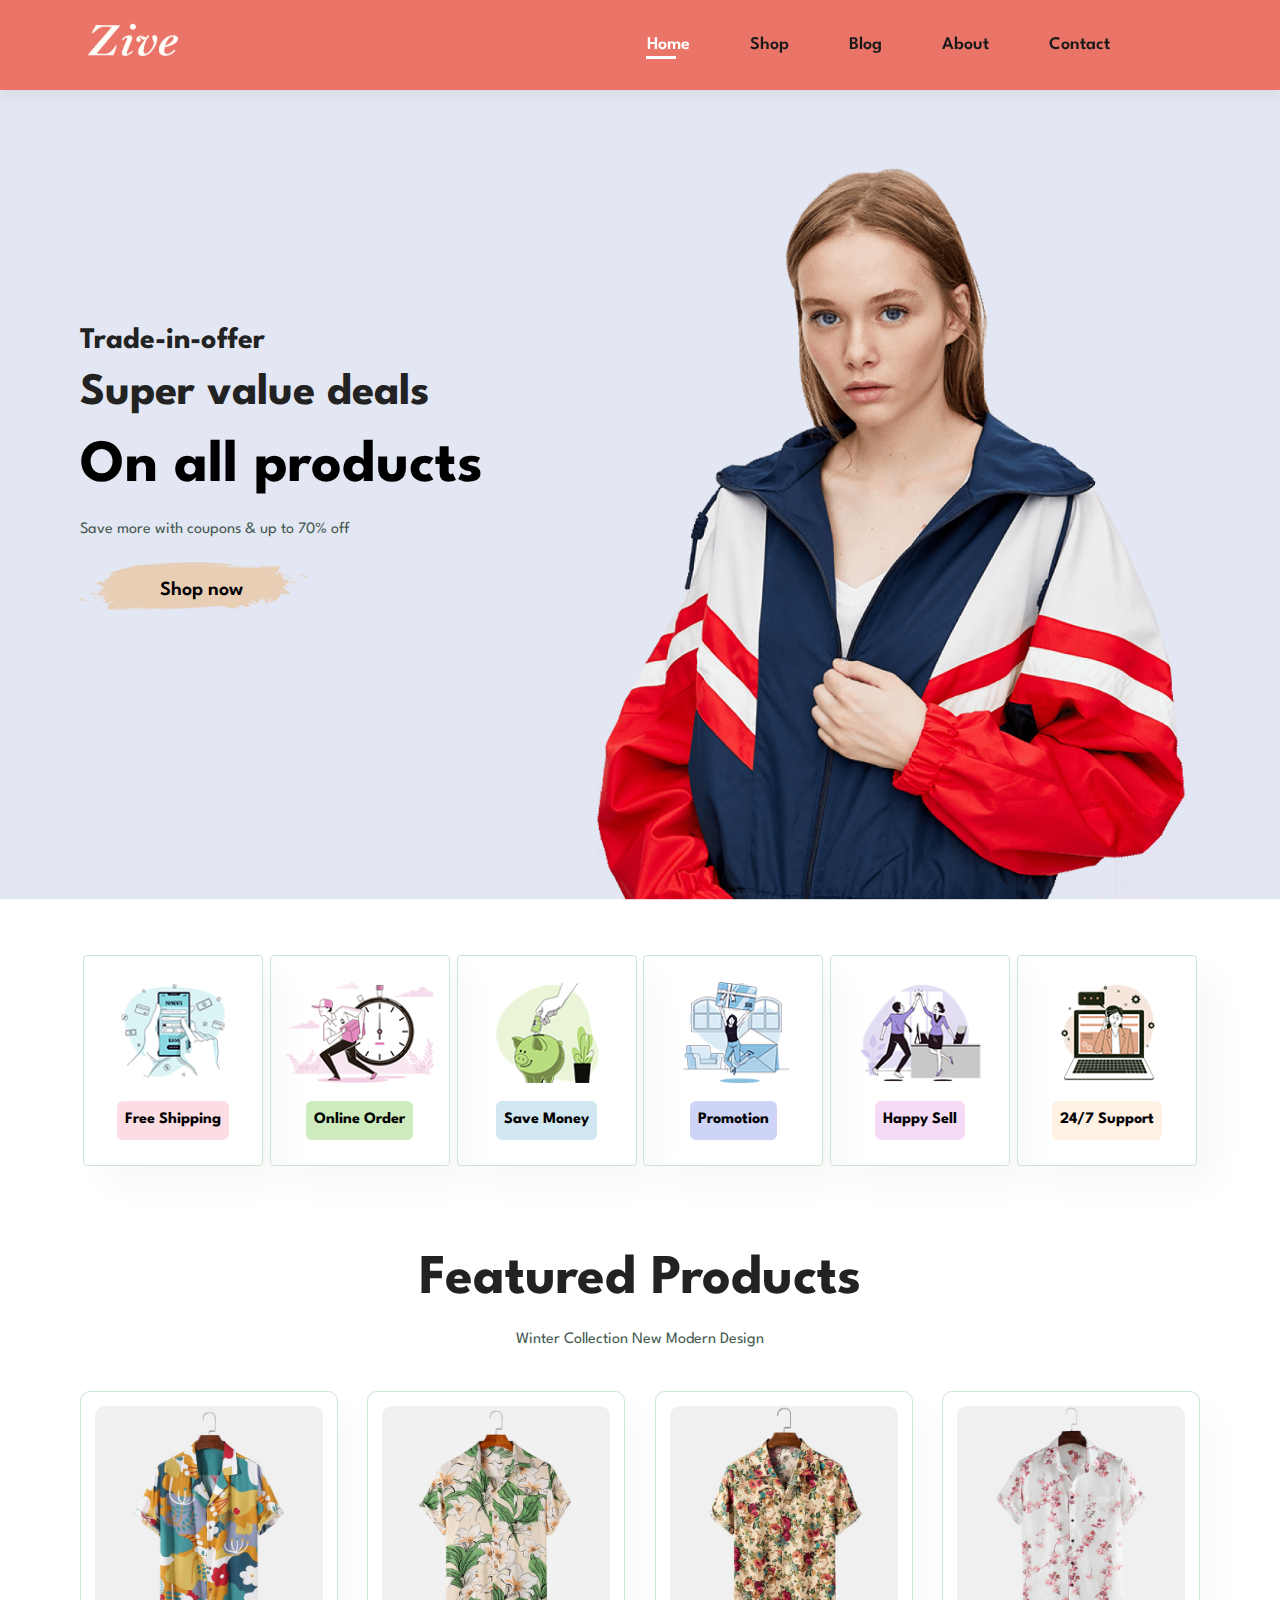
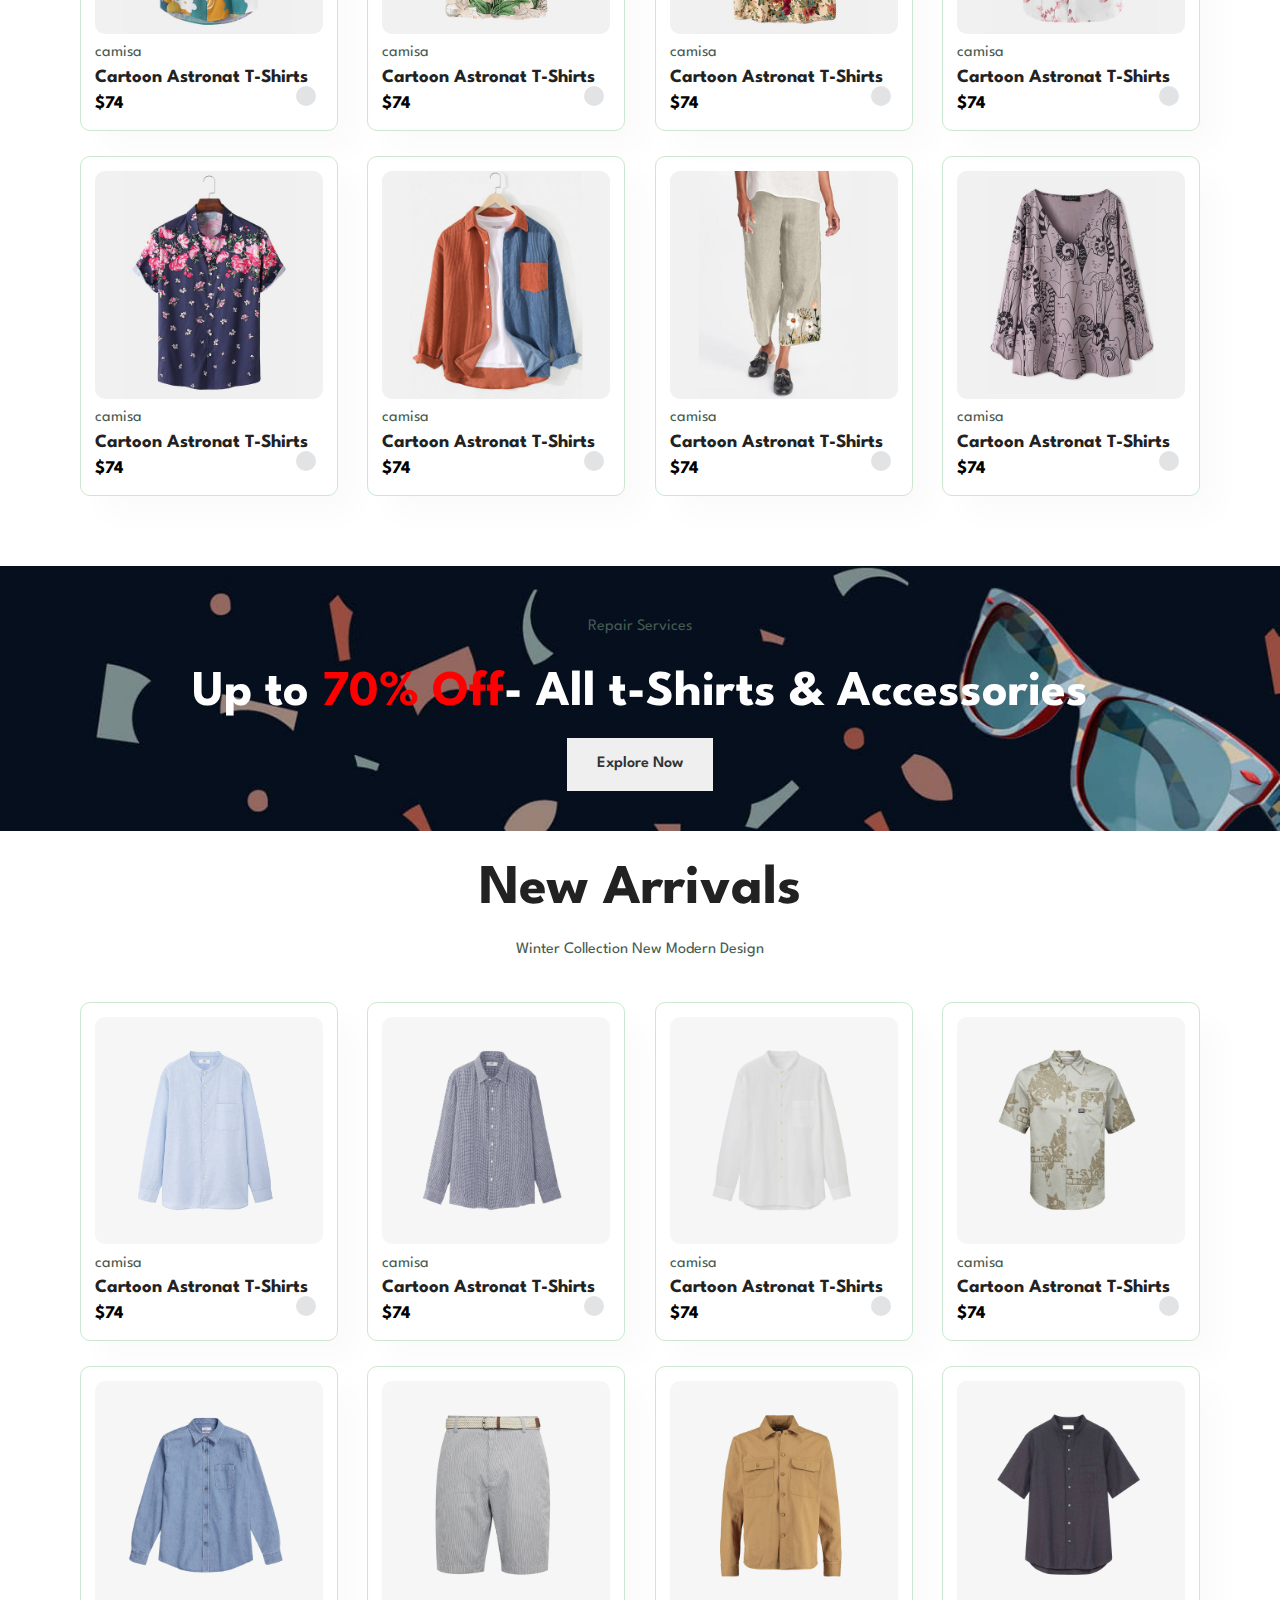
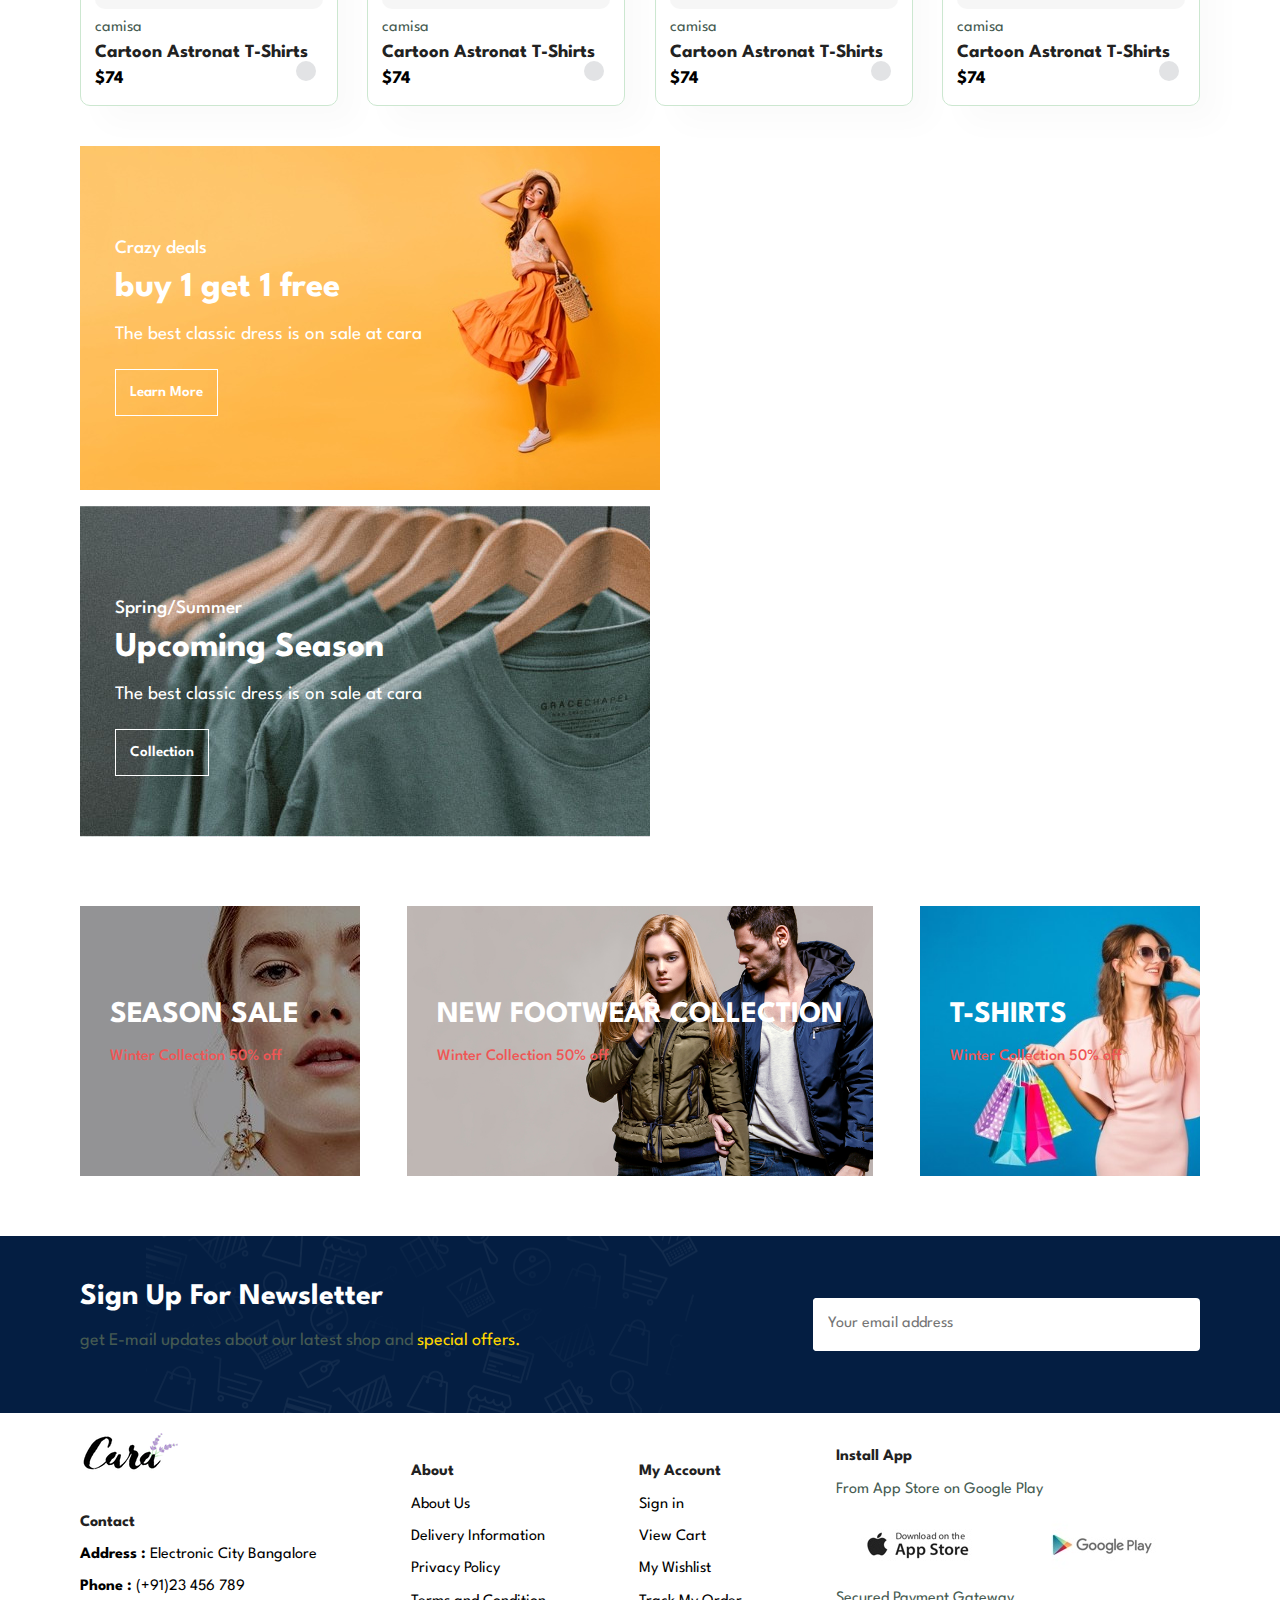
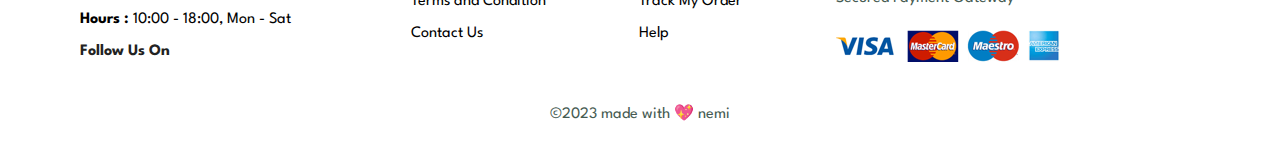
<file: index.html>
<!DOCTYPE html>
<html lang="en">
  <head>
    <meta charset="UTF-8" />
    <meta name="viewport" content="width=device-width, initial-scale=1.0" />
    <link
      rel="stylesheet"
      href="https://cdnjs.cloudflare.com/ajax/libs/font-awesome/6.4.2/css/all.min.css"
      integrity="sha512-z3gLpd7yknf1YoNbCzqRKc4qyor8gaKU1qmn+CShxbuBusANI9QpRohGBreCFkKxLhei6S9CQXFEbbKuqLg0DA=="
      crossorigin="anonymous"
      referrerpolicy="no-referrer"
    />
    <link rel="stylesheet" href="css/style.css" />
    <link rel="stylesheet" href="css/media.css">
    <title>GenAtoZ | Fashion Reimagined</title>
  </head>
  <body>
    <nav id="navbar" class="section-padding">
      <a href="index.html"><img src="img/zive.png" alt="GenAtoZ" id="logo"/></a>
      <ul class="menu">
        <a href="#" id="close"><i class="fas fa-times"></i></a>
        <li class="item"><a href="index.html" id="active">Home</a></li>
        <li class="item"><a href="shop.html">Shop</a></li>
        <li class="item"><a href="blog.html">Blog</a></li>
        <li class="item"><a href="about.html">About</a></li>
        <li class="item"><a href="contact.html">Contact</a></li>
        <li class="item">
        <a href="cart.html" class="shopping-bag"><i class="fas fa-shopping-bag"></i></a>

        </li>
      </ul>
      <div id="mobile">
        <a href="cart.html"><i class="fas fa-shopping-bag"></i></a>
        <i id="bar" class="fas fa-outdent"></i>

      </div>
    </nav>
    <header id="hero">
      <div class="hero-content section-padding">
        <h4>Trade-in-offer</h4>
        <h2>Super value deals</h2>
        <h1>On all products</h1>
        <p>Save more with coupons & up to 70% off</p>
        <button class="btn-shop btn">Shop now</button>
      </div>
    </header>
    <section id="features">
      <div class="features-container section-padding">
        <div class="feature">
          <img src="img/features/f1.png" alt="" />
          <h4>Free Shipping</h4>
        </div>
        <div class="feature">
          <img src="img/features/f2.png" alt="" />
          <h4>Online Order</h4>
        </div>
        <div class="feature">
          <img src="img/features/f3.png" alt="" />
          <h4>Save Money</h4>
        </div>
        <div class="feature">
          <img src="img/features/f4.png" alt="" />
          <h4>Promotion</h4>
        </div>
        <div class="feature">
          <img src="img/features/f5.png" alt="" />
          <h4>Happy Sell</h4>
        </div>
        <div class="feature">
          <img src="img/features/f6.png" alt="" />
          <h4>24/7 Support</h4>
        </div>
      </div>
    </section>

    <section id="products" class="section-padding">
      <h2>Featured Products</h2>
      <p>Winter Collection New Modern Design</p>
      <div class="product-container ">
        <div class="pro">
          <a href="product.html">
          <img src="img/products/f1.jpg" alt="" />
          <div class="product-info">
              <p>camisa</p>
              <h3>Cartoon Astronat T-Shirts</h3>
              <div class="stars">
                <i class="fas fa-star"></i>
                <i class="fas fa-star"></i>
                <i class="fas fa-star"></i>
                <i class="fas fa-star"></i>
              </div>
              <h4>$74</h4>
            </div>
            <a href="#" class="cart"><i class="fas fa-shopping-cart"></i></a>
          </a>
        </div>
        <div class="pro">
          <img src="img/products/f2.jpg" alt="" />
          <div class="product-info">
              <p>camisa</p>
              <h3>Cartoon Astronat T-Shirts</h3>
              <div class="stars">
                <i class="fas fa-star"></i>
                <i class="fas fa-star"></i>
                <i class="fas fa-star"></i>
                <i class="fas fa-star"></i>
              </div>
              <h4>$74</h4>
            </div>
            <a href="#" class="cart"><i class="fas fa-shopping-cart"></i></a>
        </div>
        <div class="pro">
          <img src="img/products/f3.jpg" alt="" />
          <div class="product-info">
              <p>camisa</p>
              <h3>Cartoon Astronat T-Shirts</h3>
              <div class="stars">
                <i class="fas fa-star"></i>
                <i class="fas fa-star"></i>
                <i class="fas fa-star"></i>
                <i class="fas fa-star"></i>
                <i class="fas fa-star"></i>
              </div>
              <h4>$74</h4>
            </div>
            <a href="#" class="cart"><i class="fas fa-shopping-cart"></i></a>
        </div>
        <div class="pro">
          <img src="img/products/f4.jpg" alt="" />
          <div class="product-info">
              <p>camisa</p>
              <h3>Cartoon Astronat T-Shirts</h3>
              <div class="stars">
                <i class="fas fa-star"></i>
                <i class="fas fa-star"></i>
                <i class="fas fa-star"></i>
                <i class="fas fa-star"></i>
              </div>
              <h4>$74</h4>
            </div>
            <a href="#" class="cart"><i class="fas fa-shopping-cart"></i></a>
        </div>
        <div class="pro">
          <img src="img/products/f5.jpg" alt="" />
          <div class="product-info">
              <p>camisa</p>
              <h3>Cartoon Astronat T-Shirts</h3>
              <div class="stars">
                <i class="fas fa-star"></i>
                <i class="fas fa-star"></i>
                <i class="fas fa-star"></i>
                <i class="fas fa-star"></i>
              </div>
              <h4>$74</h4>
            </div>
            <a href="#" class="cart"><i class="fas fa-shopping-cart"></i></a>
        </div>
        <div class="pro">
          <img src="img/products/f6.jpg" alt="" />
          <div class="product-info">
              <p>camisa</p>
              <h3>Cartoon Astronat T-Shirts</h3>
              <div class="stars">
                <i class="fas fa-star"></i>
                <i class="fas fa-star"></i>
                <i class="fas fa-star"></i>
                <i class="fas fa-star"></i>
                <i class="fas fa-star"></i>
              </div>
              <h4>$74</h4>
            </div>
            <a href="#" class="cart"><i class="fas fa-shopping-cart"></i></a>
        </div>
        <div class="pro">
          <img src="img/products/f7.jpg" alt="" />
          <div class="product-info">
              <p>camisa</p>
              <h3>Cartoon Astronat T-Shirts</h3>
              <div class="stars">
                <i class="fas fa-star"></i>
                <i class="fas fa-star"></i>
                <i class="fas fa-star"></i>
                <i class="fas fa-star"></i>
              </div>
              <h4>$74</h4>
            </div>
            <a href="#" class="cart"><i class="fas fa-shopping-cart"></i></a>
        </div>
        <div class="pro">
          <img src="img/products/f8.jpg" alt="" />
          <div class="product-info">
              <p>camisa</p>
              <h3>Cartoon Astronat T-Shirts</h3>
              <div class="stars">
                <i class="fas fa-star"></i>
                <i class="fas fa-star"></i>
                <i class="fas fa-star"></i>
                <i class="fas fa-star"></i>
                <i class="fas fa-star"></i>
              </div>
              <h4>$74</h4>
            </div>
            <a href="#" class="cart"><i class="fas fa-shopping-cart"></i></a>
        </div>
    </div>
      </div>
    </section>

    <section id="banner">
        <p>Repair Services</p>
        <h2>Up to <span class="highlighter">70% Off</span>- All t-Shirts & Accessories</h2>
        <button class="btn-normal btn">Explore Now</button>
    </section>

    <section id="products" class="section-padding">
        <h2>New Arrivals</h2>
        <p>Winter Collection New Modern Design</p>
        <div class="product-container ">
          <div class="pro">
            <img src="img/products/n1.jpg" alt="" />
            <div class="product-info">
                <p>camisa</p>
                <h3>Cartoon Astronat T-Shirts</h3>
                <div class="stars">
                  <i class="fas fa-star"></i>
                  <i class="fas fa-star"></i>
                  <i class="fas fa-star"></i>
                  <i class="fas fa-star"></i>
                </div>
                <h4>$74</h4>
              </div>
              <a href="#" class="cart"><i class="fas fa-shopping-cart"></i></a>
          </div>
          <div class="pro">
            <img src="img/products/n2.jpg" alt="" />
            <div class="product-info">
                <p>camisa</p>
                <h3>Cartoon Astronat T-Shirts</h3>
                <div class="stars">
                  <i class="fas fa-star"></i>
                  <i class="fas fa-star"></i>
                  <i class="fas fa-star"></i>
                  <i class="fas fa-star"></i>
                </div>
                <h4>$74</h4>
              </div>
              <a href="#" class="cart"><i class="fas fa-shopping-cart"></i></a>
          </div>
          <div class="pro">
            <img src="img/products/n3.jpg" alt="" />
            <div class="product-info">
                <p>camisa</p>
                <h3>Cartoon Astronat T-Shirts</h3>
                <div class="stars">
                  <i class="fas fa-star"></i>
                  <i class="fas fa-star"></i>
                  <i class="fas fa-star"></i>
                  <i class="fas fa-star"></i>
                  <i class="fas fa-star"></i>
                </div>
                <h4>$74</h4>
              </div>
              <a href="#" class="cart"><i class="fas fa-shopping-cart"></i></a>
          </div>
          <div class="pro">
            <img src="img/products/n4.jpg" alt="" />
            <div class="product-info">
                <p>camisa</p>
                <h3>Cartoon Astronat T-Shirts</h3>
                <div class="stars">
                  <i class="fas fa-star"></i>
                  <i class="fas fa-star"></i>
                  <i class="fas fa-star"></i>
                  <i class="fas fa-star"></i>
                </div>
                <h4>$74</h4>
              </div>
              <a href="#" class="cart"><i class="fas fa-shopping-cart"></i></a>
          </div>
          <div class="pro">
            <img src="img/products/n5.jpg" alt="" />
            <div class="product-info">
                <p>camisa</p>
                <h3>Cartoon Astronat T-Shirts</h3>
                <div class="stars">
                  <i class="fas fa-star"></i>
                  <i class="fas fa-star"></i>
                  <i class="fas fa-star"></i>
                  <i class="fas fa-star"></i>
                </div>
                <h4>$74</h4>
              </div>
              <a href="#" class="cart"><i class="fas fa-shopping-cart"></i></a>
          </div>
          <div class="pro">
            <img src="img/products/n6.jpg" alt="" />
            <div class="product-info">
                <p>camisa</p>
                <h3>Cartoon Astronat T-Shirts</h3>
                <div class="stars">
                  <i class="fas fa-star"></i>
                  <i class="fas fa-star"></i>
                  <i class="fas fa-star"></i>
                  <i class="fas fa-star"></i>
                  <i class="fas fa-star"></i>
                </div>
                <h4>$74</h4>
              </div>
              <a href="#" class="cart"><i class="fas fa-shopping-cart"></i></a>
          </div>
          <div class="pro">
            <img src="img/products/n7.jpg" alt="" />
            <div class="product-info">
                <p>camisa</p>
                <h3>Cartoon Astronat T-Shirts</h3>
                <div class="stars">
                  <i class="fas fa-star"></i>
                  <i class="fas fa-star"></i>
                  <i class="fas fa-star"></i>
                  <i class="fas fa-star"></i>
                </div>
                <h4>$74</h4>
              </div>
              <a href="#" class="cart"><i class="fas fa-shopping-cart"></i></a>
          </div>
          <div class="pro">
            <img src="img/products/n8.jpg" alt="" />
            <div class="product-info">
                <p>camisa</p>
                <h3>Cartoon Astronat T-Shirts</h3>
                <div class="stars">
                  <i class="fas fa-star"></i>
                  <i class="fas fa-star"></i>
                  <i class="fas fa-star"></i>
                  <i class="fas fa-star"></i>
                  <i class="fas fa-star"></i>
                </div>
                <h4>$74</h4>
              </div>
              <a href="#" class="cart"><i class="fas fa-shopping-cart"></i></a>
          </div>
      </div>
        </div>
      </section>
    

      <section id="banner-2" class="section-padding">
        <div class="banner-box">
            <h4>Crazy deals</h4>
            <h2>buy 1 get 1 free</h2>
            <p>The best classic dress is on sale at cara</p>
            <button class="btn btn-banner">Learn More</button>
        </div>
        <div class="banner-box">
            <h4>Spring/Summer</h4>
            <h2>Upcoming Season</h2>
            <p>The best classic dress is on sale at cara</p>
            <button class="btn btn-banner">Collection</button>
        </div>
      </section>

      <section id="banner-3" class="section-padding">
        <div class="banner-box">
            <h2>Season Sale</h2>
            <p>Winter Collection 50% off</h4>
        </div>
        <div class="banner-box">
            <h2>New footwear collection</h2>
            <p>Winter Collection 50% off</h4>
        </div>
        <div class="banner-box">
            <h2>T-shirts</h2>
            <p>Winter Collection 50% off</h4>
        </div>
      </section>

      <section id="news-letter" class="section-padding">
        <div class="news-text">
            <h2>sign up for newsletter</h2>
            <p>get E-mail updates about our latest shop and <span> special offers.</span></p>
        </div>
        <form >
            <div class="news-form">
                <input type="text" placeholder="Your email address" class=" form-style">
                <button class="btn form-style" >Sign up</button>
            </div>
        </form>
      </section>

      <footer id="footer" class="section-padding">
        <div class="col">
            <img src="img/logo.png" alt="" class="logo">
            <h4>Contact</h4>
            <ul>
                <li><strong>Address : </strong>Electronic City Bangalore</li>
                <li><strong>Phone : </strong>(+91)23 456 789</li>
                <li><strong>Hours : </strong>10:00 - 18:00, Mon - Sat</li>
            </ul>
            <div class="follow-us">
                <h4>Follow Us On</h4>
                <ul>
                    <li><a href=""><i class="fab fa-facebook"></i></a></li>
                    <li><a href=""><i class="fab fa-instagram"></i></a></li>
                    <li><a href=""><i class="fab fa-youtube"></i></a></li>
                    <li><a href=""><i class="fab fa-pinterest"></i></a></li>
                </ul>
            </div>
        </div>

        <div class="col">
            <h4>About</h4>
            <ul>
            <li><a>About Us</a></li>
            <li><a>Delivery Information</a></li>
            <li><a>Privacy Policy</a></li>
            <li><a>Terms and Condition</a></li>
            <li><a>Contact Us</a></li>
        </ul>
        </div>
        <div class="col">
            <h4>My Account</h4>
            <ul>
            <li><a>Sign in</a></li>
            <li><a>View Cart</a></li>
            <li><a>My Wishlist</a></li>
            <li><a>Track My Order</a></li>
            <li><a>Help</a></li>
        </ul>
        </div>

        <div class="col">
            <h4>Install App</h4>
            <p>From App Store on Google Play</p>
            <div class="row">
                <a href=""><img src="img/pay/app.jpg" alt=""></a>
                <a href=""><img src="img/pay/play.jpg" alt=""></a>
            </div>
            <p>Secured Payment Gateway</p>
            <img src="img/pay/pay.png" alt="">
        </div>

        <div class="copyright">
            <p>&copy;2023 made with 💖 nemi</p>
        </div>
      </footer>

      <script src="js/index.js"></script>
  </body>
</html>
</file>
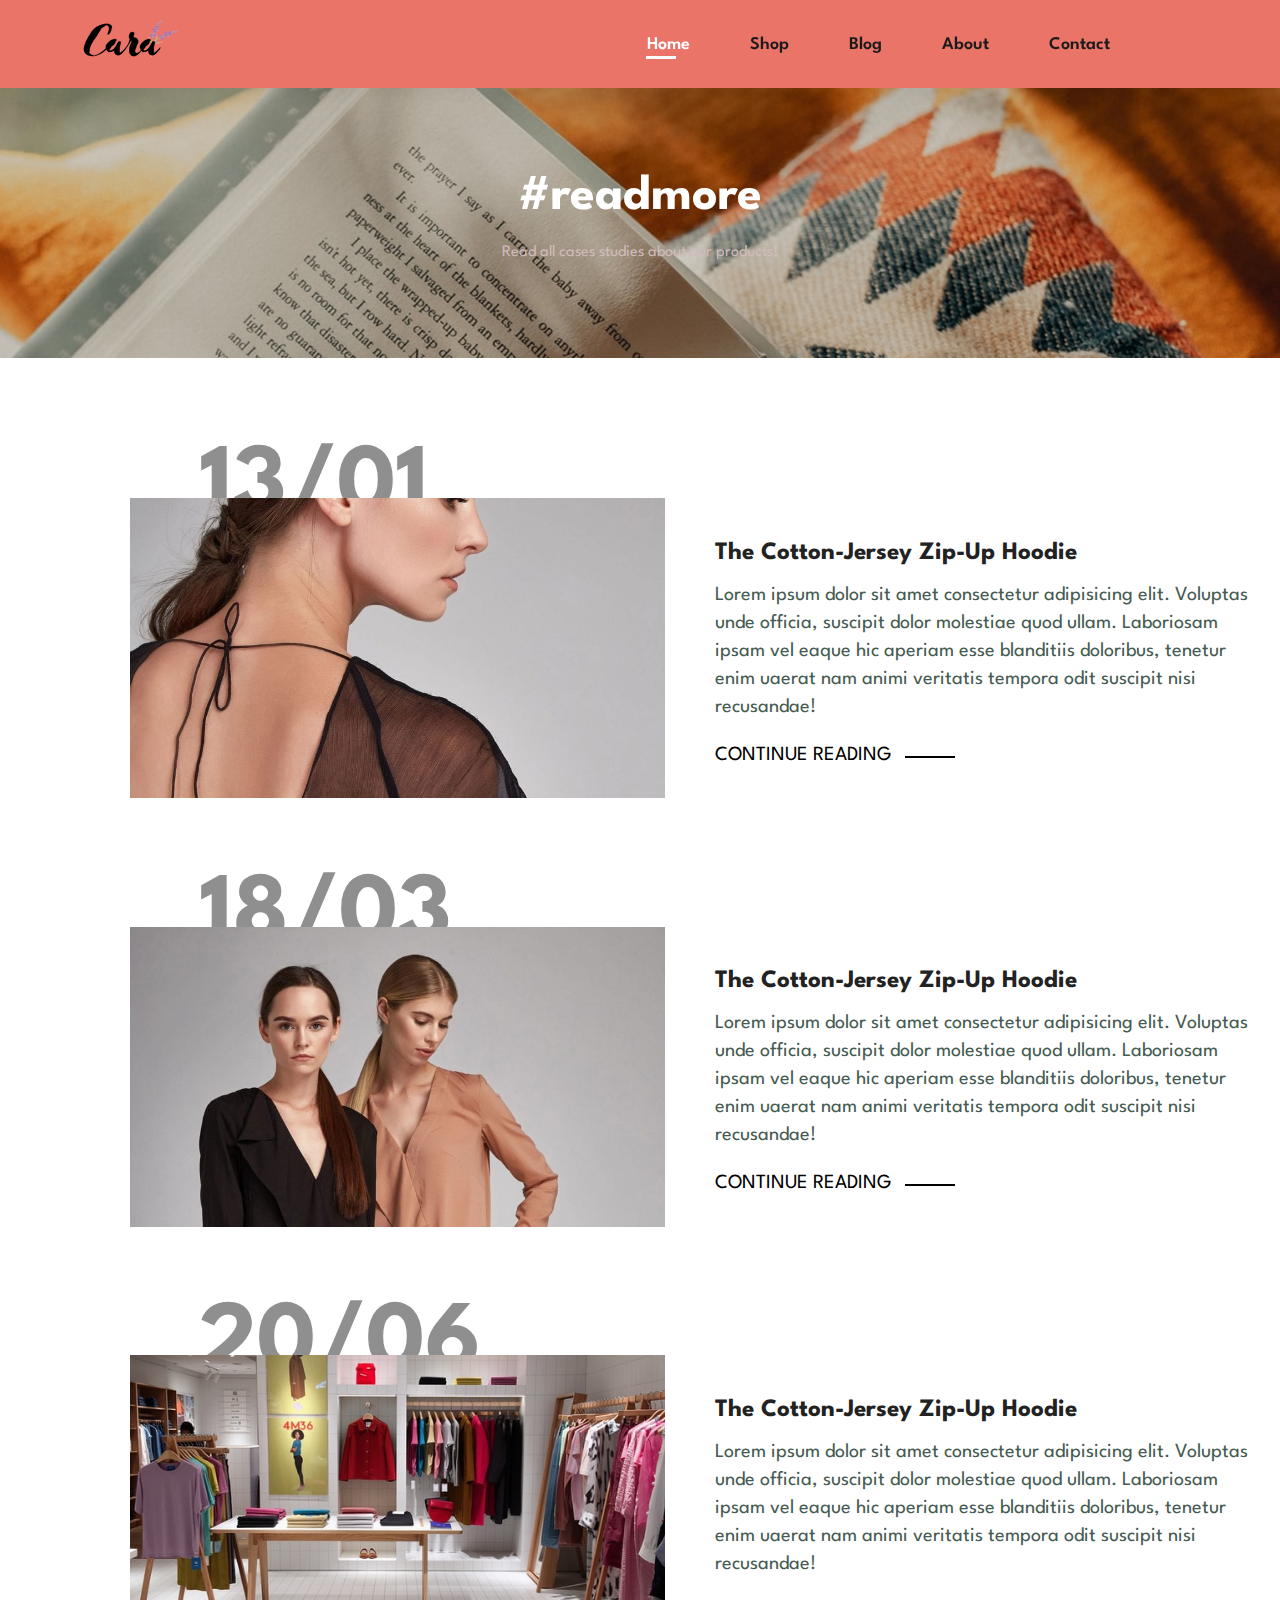
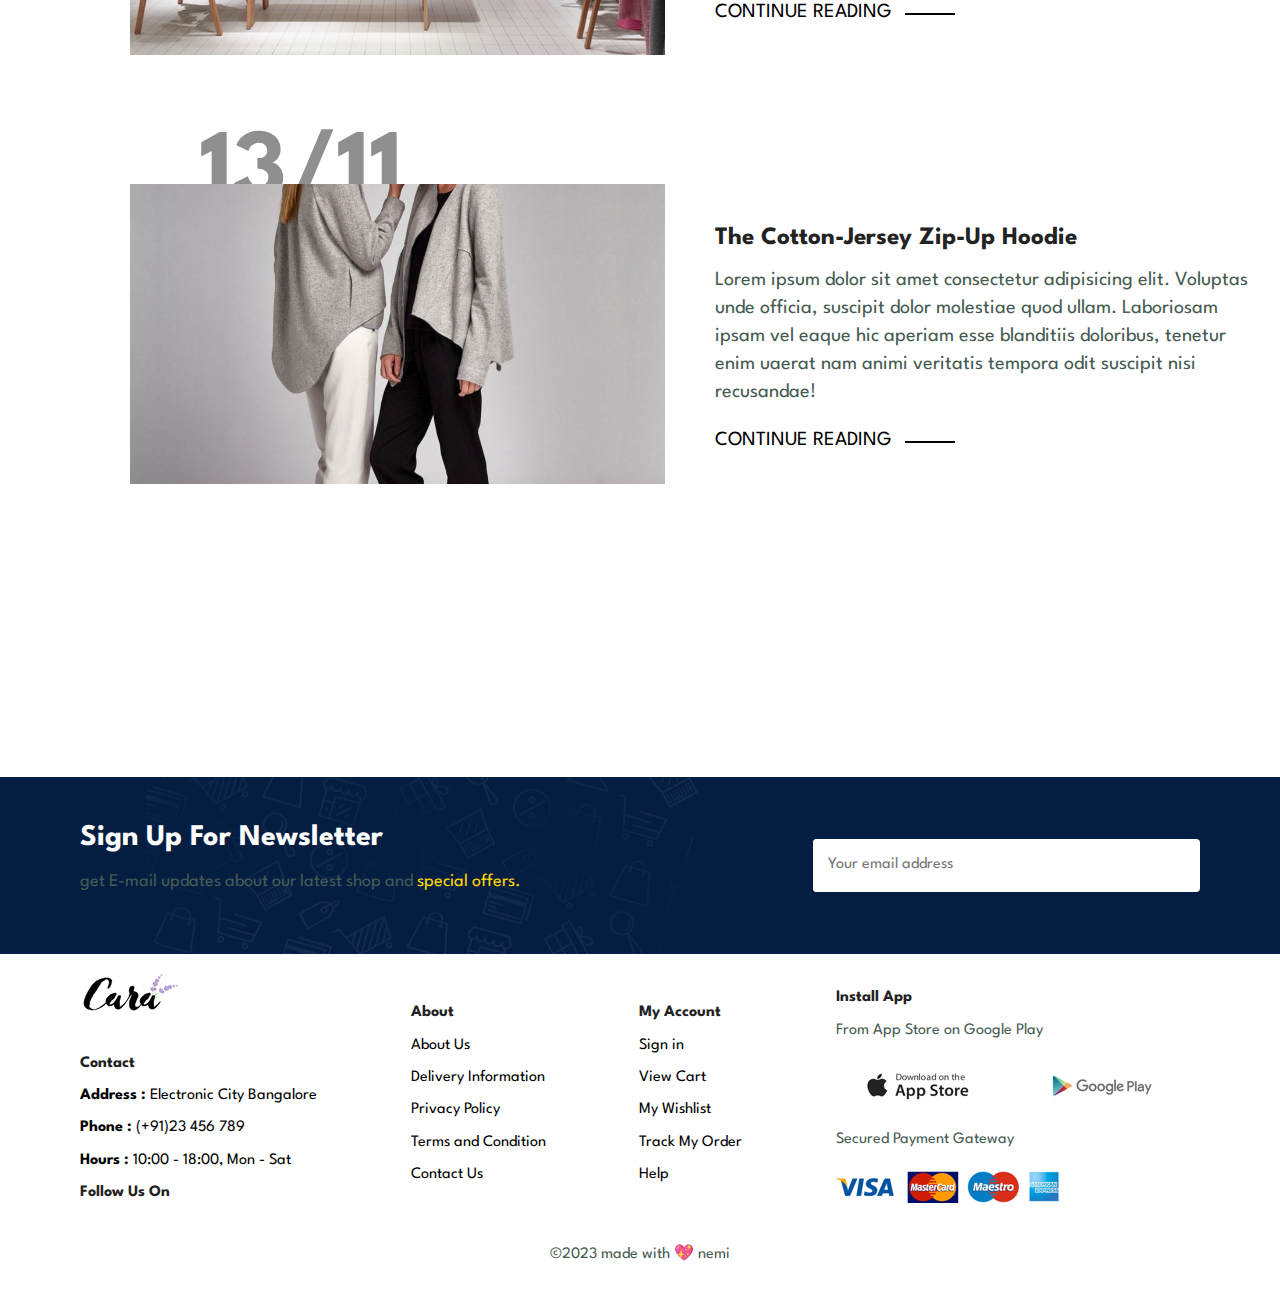
<file: blog.html>
<!DOCTYPE html>
<html lang="en">
  <head>
    <meta charset="UTF-8" />
    <meta name="viewport" content="width=device-width, initial-scale=1.0" />
    <link
      rel="stylesheet"
      href="https://cdnjs.cloudflare.com/ajax/libs/font-awesome/6.4.2/css/all.min.css"
      integrity="sha512-z3gLpd7yknf1YoNbCzqRKc4qyor8gaKU1qmn+CShxbuBusANI9QpRohGBreCFkKxLhei6S9CQXFEbbKuqLg0DA=="
      crossorigin="anonymous"
      referrerpolicy="no-referrer"
    />
    <link rel="stylesheet" href="css/style.css" />
    <link rel="stylesheet" href="css/media.css" />
    <title>GenAtoZ | Fashion Reimagined</title>
  </head>
  <body>
    <nav id="navbar" class="section-padding">
      <a href="index.html"><img src="img/logo.png" alt="GenAtoZ" /></a>
      <ul class="menu">
        <a href="#" id="close"><i class="fas fa-times"></i></a>
        <li class="item"><a href="index.html" id="active">Home</a></li>
        <li class="item"><a href="shop.html">Shop</a></li>
        <li class="item"><a href="blog.html">Blog</a></li>
        <li class="item"><a href="about.html">About</a></li>
        <li class="item"><a href="contact.html">Contact</a></li>
        <li class="item">
          <a href="cart.html" class="shopping-bag"
            ><i class="fas fa-shopping-bag"></i
          ></a>
        </li>
      </ul>
      <div id="mobile">
        <a href="cart.html"><i class="fas fa-shopping-bag"></i></a>
        <i id="bar" class="fas fa-outdent"></i>
      </div>
    </nav>
    <header id="blog-banner">
      <div class="blog-content section-padding">
        <h2>#readmore</h2>
        <p>Read all cases studies about our products!</p>
      </div>
    </header>

    <section id="blog" class="section-padding">
      <div class="blog-box">
        <div class="blog-img">
          <img src="img/blog/b1.jpg" alt="" />
        </div>
        <div class="blog-details">
          <h3>The Cotton-Jersey Zip-Up Hoodie</h3>
          <p>
            Lorem ipsum dolor sit amet consectetur adipisicing elit. Voluptas
            unde officia, suscipit dolor molestiae quod ullam. Laboriosam ipsam
            vel eaque hic aperiam esse blanditiis doloribus, tenetur enim uaerat
            nam animi veritatis tempora odit suscipit nisi recusandae!
          </p>
          <a href="#" class="continue-reading">continue reading</a>
        </div>
        <h1>13/01</h1>
      </div>
      <div class="blog-box">
        <div class="blog-img">
          <img src="img/blog/b2.jpg" alt="" />
        </div>
        <div class="blog-details">
          <h3>The Cotton-Jersey Zip-Up Hoodie</h3>
          <p>
            Lorem ipsum dolor sit amet consectetur adipisicing elit. Voluptas
            unde officia, suscipit dolor molestiae quod ullam. Laboriosam ipsam
            vel eaque hic aperiam esse blanditiis doloribus, tenetur enim uaerat
            nam animi veritatis tempora odit suscipit nisi recusandae!
          </p>
          <a href="#" class="continue-reading">continue reading</a>
        </div>
        <h1>18/03</h1>
      </div>
      <div class="blog-box">
        <div class="blog-img">
          <img src="img/blog/b3.jpg" alt="" />
        </div>
        <div class="blog-details">
          <h3>The Cotton-Jersey Zip-Up Hoodie</h3>
          <p>
            Lorem ipsum dolor sit amet consectetur adipisicing elit. Voluptas
            unde officia, suscipit dolor molestiae quod ullam. Laboriosam ipsam
            vel eaque hic aperiam esse blanditiis doloribus, tenetur enim uaerat
            nam animi veritatis tempora odit suscipit nisi recusandae!
          </p>
          <a href="#" class="continue-reading">continue reading</a>
        </div>
        <h1>20/06</h1>
      </div>
      <div class="blog-box">
        <div class="blog-img">
          <img src="img/blog/b4.jpg" alt="" />
        </div>
        <div class="blog-details">
          <h3>The Cotton-Jersey Zip-Up Hoodie</h3>
          <p>
            Lorem ipsum dolor sit amet consectetur adipisicing elit. Voluptas
            unde officia, suscipit dolor molestiae quod ullam. Laboriosam ipsam
            vel eaque hic aperiam esse blanditiis doloribus, tenetur enim uaerat
            nam animi veritatis tempora odit suscipit nisi recusandae!
          </p>
          <a href="#" class="continue-reading">continue reading</a>
        </div>
        <h1>13/11</h1>
      </div>
    </section>

    <section id="pagination" class="section-padding">
      <a href="#">1</a>
      <a href="#">2</a>
      <a href="#"><i class="fas fa-long-arrow-alt-right"></i></a>
    </section>

    <section id="news-letter" class="section-padding">
      <div class="news-text">
        <h2>sign up for newsletter</h2>
        <p>
          get E-mail updates about our latest shop and
          <span> special offers.</span>
        </p>
      </div>
      <form>
        <div class="news-form">
          <input
            type="text"
            placeholder="Your email address"
            class="form-style"
          />
          <button class="btn form-style">Sign up</button>
        </div>
      </form>
    </section>

    <footer id="footer" class="section-padding">
      <div class="col">
        <img src="img/logo.png" alt="" class="logo" />
        <h4>Contact</h4>
        <ul>
          <li><strong>Address : </strong>Electronic City Bangalore</li>
          <li><strong>Phone : </strong>(+91)23 456 789</li>
          <li><strong>Hours : </strong>10:00 - 18:00, Mon - Sat</li>
        </ul>
        <div class="follow-us">
          <h4>Follow Us On</h4>
          <ul>
            <li>
              <a href=""><i class="fab fa-facebook"></i></a>
            </li>
            <li>
              <a href=""><i class="fab fa-instagram"></i></a>
            </li>
            <li>
              <a href=""><i class="fab fa-youtube"></i></a>
            </li>
            <li>
              <a href=""><i class="fab fa-pinterest"></i></a>
            </li>
          </ul>
        </div>
      </div>

      <div class="col">
        <h4>About</h4>
        <ul>
          <li><a>About Us</a></li>
          <li><a>Delivery Information</a></li>
          <li><a>Privacy Policy</a></li>
          <li><a>Terms and Condition</a></li>
          <li><a>Contact Us</a></li>
        </ul>
      </div>
      <div class="col">
        <h4>My Account</h4>
        <ul>
          <li><a>Sign in</a></li>
          <li><a>View Cart</a></li>
          <li><a>My Wishlist</a></li>
          <li><a>Track My Order</a></li>
          <li><a>Help</a></li>
        </ul>
      </div>

      <div class="col">
        <h4>Install App</h4>
        <p>From App Store on Google Play</p>
        <div class="row">
          <a href=""><img src="img/pay/app.jpg" alt="" /></a>
          <a href=""><img src="img/pay/play.jpg" alt="" /></a>
        </div>
        <p>Secured Payment Gateway</p>
        <img src="img/pay/pay.png" alt="" />
      </div>

      <div class="copyright">
        <p>&copy;2023 made with 💖 nemi</p>
      </div>
    </footer>

    <script src="js/index.js"></script>
  </body>
</html>
</file>
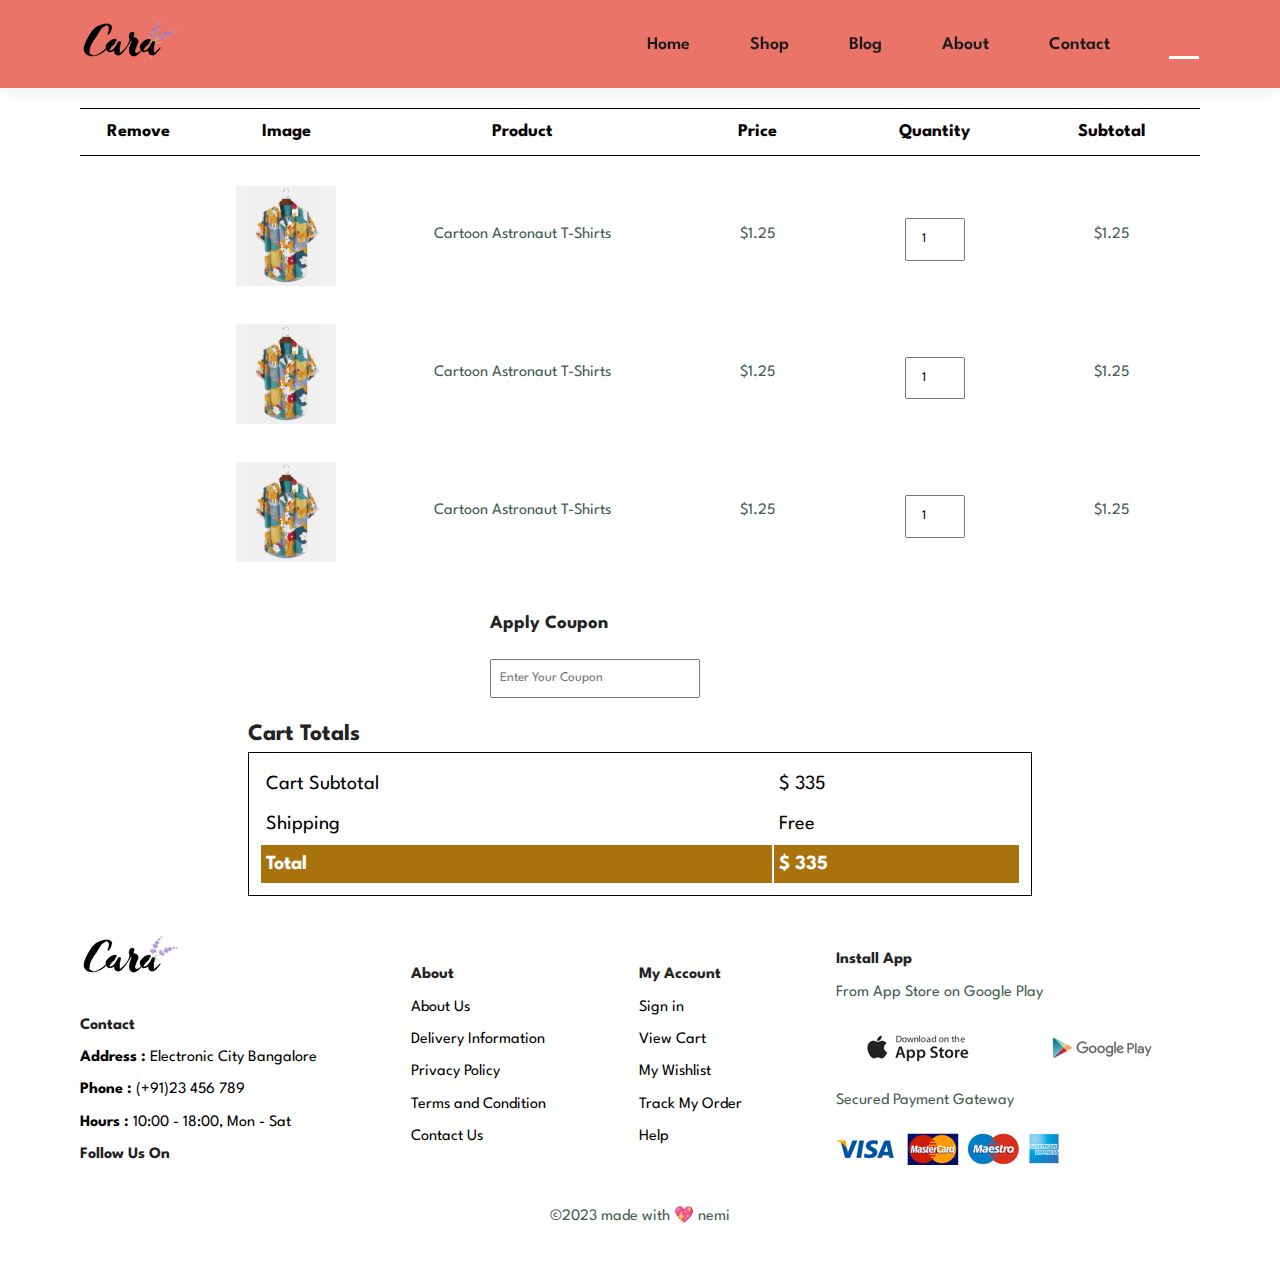
<file: cart.html>
<!DOCTYPE html>
<html lang="en">
  <head>
    <meta charset="UTF-8" />
    <meta name="viewport" content="width=device-width, initial-scale=1.0" />
    <link
      rel="stylesheet"
      href="https://cdnjs.cloudflare.com/ajax/libs/font-awesome/6.4.2/css/all.min.css"
      integrity="sha512-z3gLpd7yknf1YoNbCzqRKc4qyor8gaKU1qmn+CShxbuBusANI9QpRohGBreCFkKxLhei6S9CQXFEbbKuqLg0DA=="
      crossorigin="anonymous"
      referrerpolicy="no-referrer"
    />
    <link rel="stylesheet" href="css/style.css" />
    <link rel="stylesheet" href="css/media.css" />
    <title>GenAtoZ | Fashion Reimagined</title>
  </head>
  <body>
    <nav id="navbar" class="section-padding">
      <a href="index.html"><img src="img/logo.png" alt="GenAtoZ" /></a>
      <ul class="menu">
        <a href="#" id="close"><i class="fas fa-times"></i></a>
        <li class="item"><a href="index.html">Home</a></li>
        <li class="item"><a href="shop.html">Shop</a></li>
        <li class="item"><a href="blog.html">Blog</a></li>
        <li class="item"><a href="about.html">About</a></li>
        <li class="item"><a href="contact.html">Contact</a></li>
        <li class="item">
          <a href="cart.html" class="shopping-bag" id="active"
            ><i class="fas fa-shopping-bag"></i
          ></a>
        </li>
      </ul>
      <div id="mobile">
        <a href="cart.html"><i class="fas fa-shopping-bag"></i></a>
        <i id="bar" class="fas fa-outdent"></i>
      </div>
    </nav>

    <section id="cart-items" class="section-padding">
      <table width="100%">
        <thead>
          <tr>
            <td>Remove</td>
            <td>Image</td>
            <td>Product</td>
            <td>Price</td>
            <td>Quantity</td>
            <td>Subtotal</td>
          </tr>
        </thead>
        <tbody>
          <tr>
            <td><i class="fas fa-times-circle"></i></td>
            <td><img src="img/products/f1.jpg" alt="" /></td>
            <td><p>Cartoon Astronaut T-Shirts</p></td>
            <td><p>$1.25</p></td>
            <td><input type="number" value="1" /></td>
            <td><p>$1.25</p></td>
          </tr>
          <tr>
            <td><i class="fas fa-times-circle"></i></td>
            <td><img src="img/products/f1.jpg" alt="" /></td>
            <td><p>Cartoon Astronaut T-Shirts</p></td>
            <td><p>$1.25</p></td>
            <td><input type="number" value="1" /></td>
            <td><p>$1.25</p></td>
          </tr>
          <tr>
            <td><i class="fas fa-times-circle"></i></td>
            <td><img src="img/products/f1.jpg" alt="" /></td>
            <td><p>Cartoon Astronaut T-Shirts</p></td>
            <td><p>$1.25</p></td>
            <td><input type="number" value="1" /></td>
            <td><p>$1.25</p></td>
          </tr>
        </tbody>
      </table>
    </section>

    <section id="cart-totals" class="section-padding">
      <div class="apply-coupon">
        <h3>Apply Coupon</h3>
        <input type="text" placeholder="Enter Your Coupon" />
        <button class="btn btn-green">Apply</button>
      </div>
      <div class="cart-products">
        <h3>Cart Totals</h3>
        <table>
          <tr>
            <td>Cart Subtotal</td>
            <td>$ 335</td>
          </tr>
          <tr>
            <td>Shipping</td>
            <td>Free</td>
          </tr>
          <tr>
            <td><strong>Total</strong></td>
            <td><strong>$ 335</strong></td>
          </tr>
        </table>
      </div>
    </section>

    <footer id="footer" class="section-padding">
      <div class="col">
        <img src="img/logo.png" alt="" class="logo" />
        <h4>Contact</h4>
        <ul>
          <li><strong>Address : </strong>Electronic City Bangalore</li>
          <li><strong>Phone : </strong>(+91)23 456 789</li>
          <li><strong>Hours : </strong>10:00 - 18:00, Mon - Sat</li>
        </ul>
        <div class="follow-us">
          <h4>Follow Us On</h4>
          <ul>
            <li>
              <a href=""><i class="fab fa-facebook"></i></a>
            </li>
            <li>
              <a href=""><i class="fab fa-instagram"></i></a>
            </li>
            <li>
              <a href=""><i class="fab fa-youtube"></i></a>
            </li>
            <li>
              <a href=""><i class="fab fa-pinterest"></i></a>
            </li>
          </ul>
        </div>
      </div>

      <div class="col">
        <h4>About</h4>
        <ul>
          <li><a>About Us</a></li>
          <li><a>Delivery Information</a></li>
          <li><a>Privacy Policy</a></li>
          <li><a>Terms and Condition</a></li>
          <li><a>Contact Us</a></li>
        </ul>
      </div>
      <div class="col">
        <h4>My Account</h4>
        <ul>
          <li><a>Sign in</a></li>
          <li><a>View Cart</a></li>
          <li><a>My Wishlist</a></li>
          <li><a>Track My Order</a></li>
          <li><a>Help</a></li>
        </ul>
      </div>

      <div class="col">
        <h4>Install App</h4>
        <p>From App Store on Google Play</p>
        <div class="row">
          <a href=""><img src="img/pay/app.jpg" alt="" /></a>
          <a href=""><img src="img/pay/play.jpg" alt="" /></a>
        </div>
        <p>Secured Payment Gateway</p>
        <img src="img/pay/pay.png" alt="" />
      </div>

      <div class="copyright">
        <p>&copy;2023 made with 💖 nemi</p>
      </div>
    </footer>

    <script src="js/index.js"></script>
  </body>
</html>
</file>
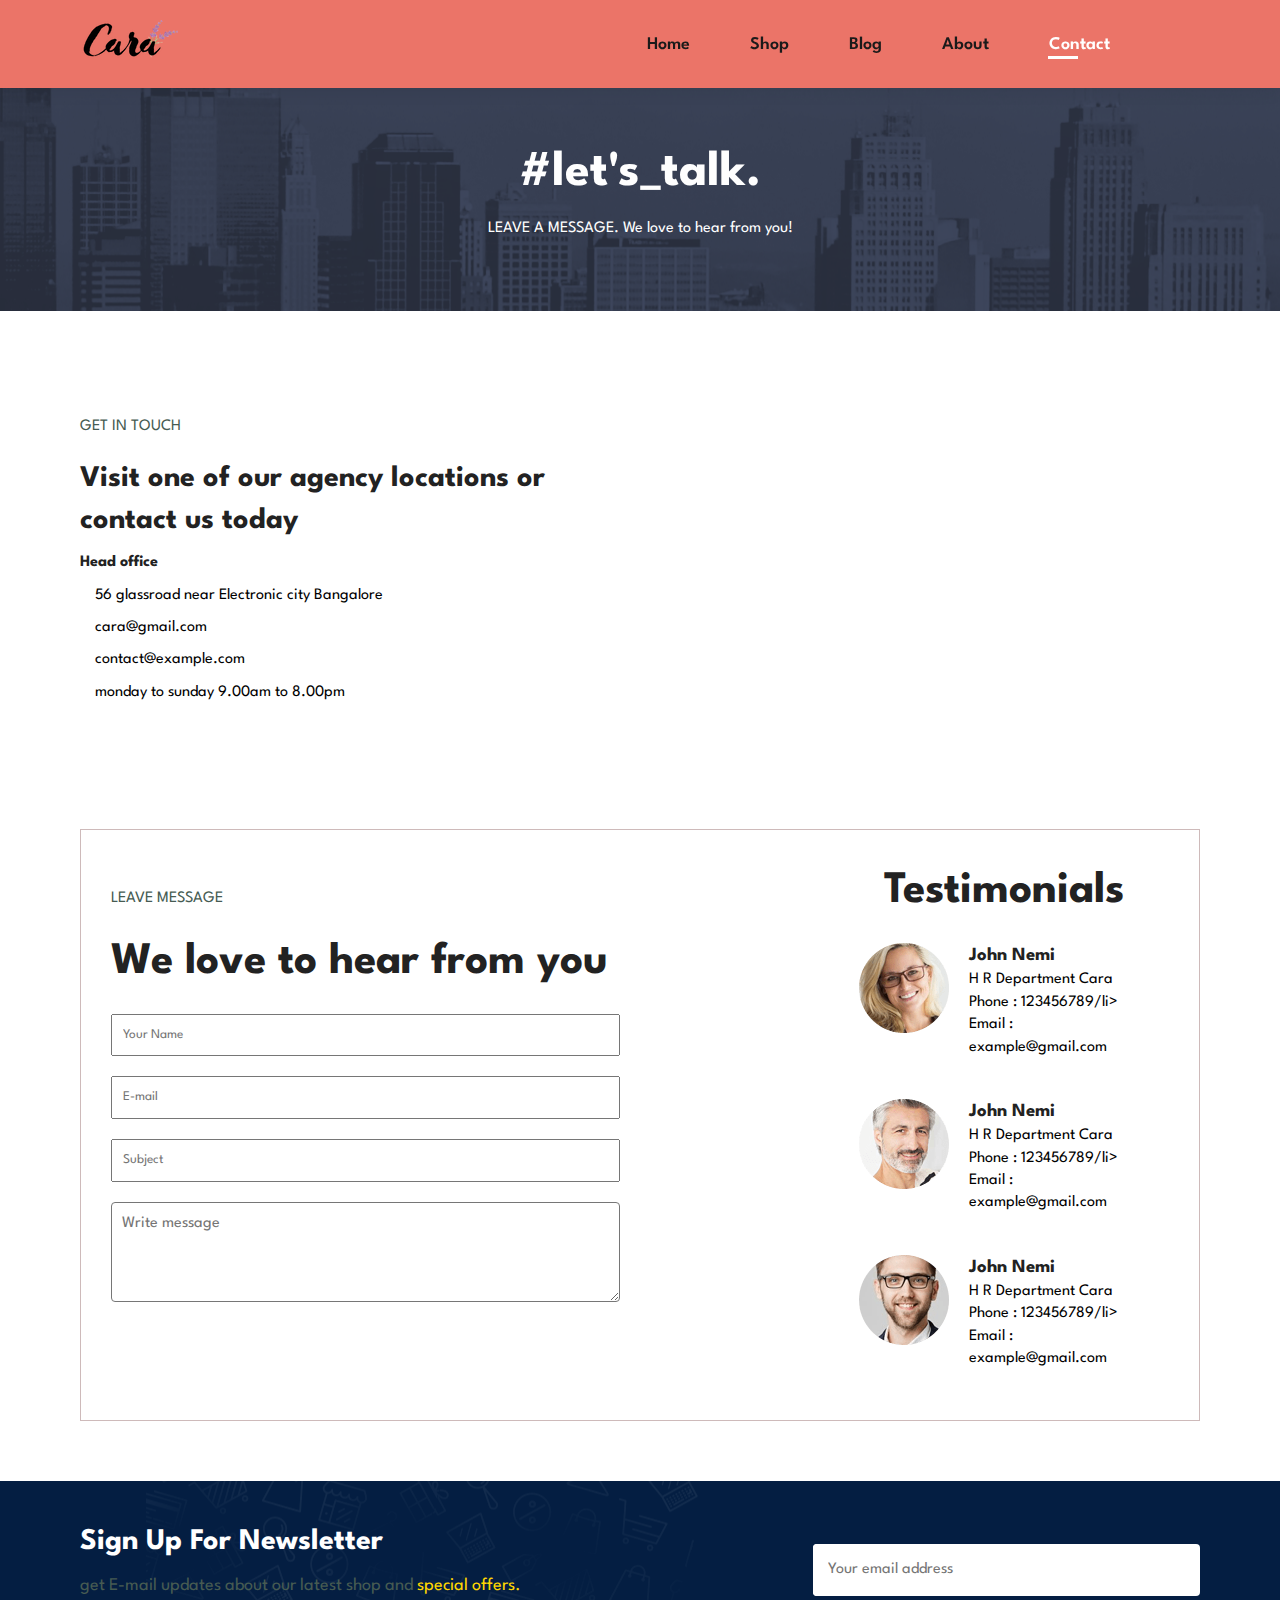
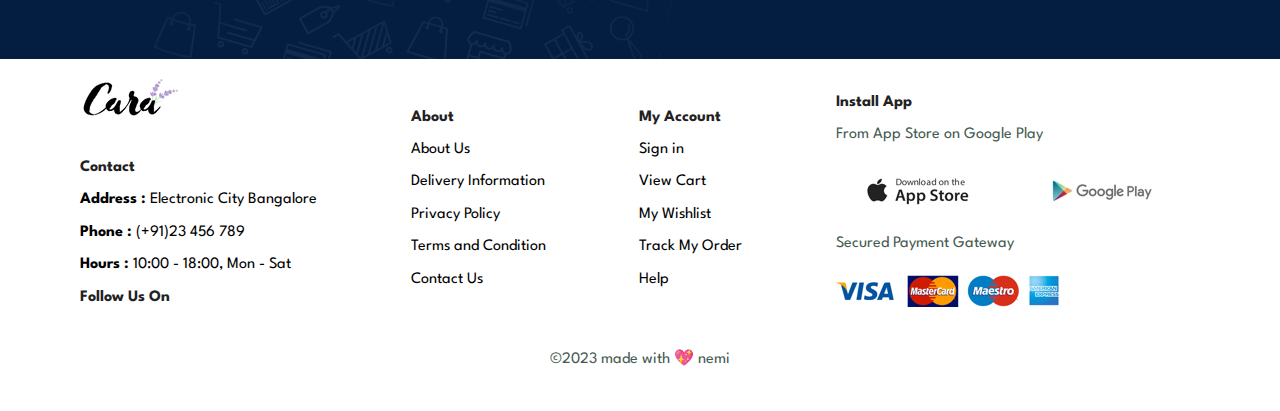
<file: contact.html>
<!DOCTYPE html>
<html lang="en">
  <head>
    <meta charset="UTF-8" />
    <meta name="viewport" content="width=device-width, initial-scale=1.0" />
    <link
      rel="stylesheet"
      href="https://cdnjs.cloudflare.com/ajax/libs/font-awesome/6.4.2/css/all.min.css"
      integrity="sha512-z3gLpd7yknf1YoNbCzqRKc4qyor8gaKU1qmn+CShxbuBusANI9QpRohGBreCFkKxLhei6S9CQXFEbbKuqLg0DA=="
      crossorigin="anonymous"
      referrerpolicy="no-referrer"
    />
    <link rel="stylesheet" href="css/style.css" />
    <link rel="stylesheet" href="css/media.css" />
    <title>GenAtoZ | Fashion Reimagined</title>
  </head>
  <body>
    <nav id="navbar" class="section-padding">
      <a href="index.html"><img src="img/logo.png" alt="GenAtoZ" /></a>
      <ul class="menu">
        <a href="#" id="close"><i class="fas fa-times"></i></a>
        <li class="item"><a href="index.html">Home</a></li>
        <li class="item"><a href="shop.html">Shop</a></li>
        <li class="item"><a href="blog.html">Blog</a></li>
        <li class="item"><a href="about.html">About</a></li>
        <li class="item"><a href="contact.html" id="active">Contact</a></li>
        <li class="item">
          <a href="cart.html" class="shopping-bag"
            ><i class="fas fa-shopping-bag"></i
          ></a>
        </li>
      </ul>
      <div id="mobile">
        <a href="cart.html"><i class="fas fa-shopping-bag"></i></a>
        <i id="bar" class="fas fa-outdent"></i>
      </div>
    </nav>
    <header id="contact-banner">
      <div class="contact-content section-padding">
        <h2>#let's_talk.</h2>
        <p>LEAVE A MESSAGE. We love to hear from you!</p>
      </div>
    </header>

    <section id="contact" class="section-padding">
      <div class="contact-details">
        <p>GET IN TOUCH</p>
        <h2>Visit one of our agency locations or contact us today</h2>
        <h4>Head office</h4>
        <ul class="contact-info">
          <li>
            <i class="fas fa-map"></i> 56 glassroad near Electronic city
            Bangalore
          </li>
          <li><i class="fas fa-envelope"></i> cara@gmail.com</li>
          <li><i class="fas fa-phone-alt"></i> contact@example.com</li>
          <li>
            <i class="fas fa-clock"></i> monday to sunday 9.00am to 8.00pm
          </li>
        </ul>
      </div>
      <div class="contact-map">
        <iframe
          src="https://www.google.com/maps/embed?pb=!1m18!1m12!1m3!1d62241.327062665354!2d77.63299796362668!3d12.837916740960843!2m3!1f0!2f0!3f0!3m2!1i1024!2i768!4f13.1!3m3!1m2!1s0x3bae6c8a7750e1c3%3A0x4a5cfc0fce5af71d!2sElectronic%20City%2C%20Bengaluru%2C%20Karnataka!5e0!3m2!1sen!2sin!4v1698065157745!5m2!1sen!2sin"
          width="600"
          height="450"
          style="border: 0"
          allowfullscreen=""
          loading="lazy"
          referrerpolicy="no-referrer-when-downgrade"
        ></iframe>
      </div>
    </section>

    <section id="contact-form" class="section-padding">
      <div class="contact-container">
        <div class="contact-fill">
          <p>LEAVE MESSAGE</p>
          <h2>We love to hear from you</h2>
          <form action="#">
            <div class="form-fill">
              <input type="text" placeholder="Your Name" />
            </div>
            <div class="form-fill">
              <input type="email" placeholder="E-mail" />
            </div>
            <div class="form-fill">
              <input type="text" placeholder="Subject" />
            </div>
            <textarea placeholder="Write message"></textarea>
            <button class="btn">Submit</button>
          </form>
        </div>
        <div class="testimonials">
          <h2>Testimonials</h2>
          <div class="client">
            <div class="client-img">
              <img src="img/people/3.png" alt="" />
            </div>
            <div class="client-info">
              <h3>John Nemi</h3>
              <ul>
                <li>H R Department Cara</li>
                <li>Phone : 123456789/li></li>
                <li>Email : example@gmail.com</li>
              </ul>
            </div>
          </div>
          <div class="client">
            <div class="client-img">
              <img src="img/people/1.png" alt="" />
            </div>
            <div class="client-info">
              <h3>John Nemi</h3>
              <ul>
                <li>H R Department Cara</li>
                <li>Phone : 123456789/li></li>
                <li>Email : example@gmail.com</li>
              </ul>
            </div>
          </div>
          <div class="client">
            <div class="client-img">
              <img src="img/people/2.png" alt="" />
            </div>
            <div class="client-info">
              <h3>John Nemi</h3>
              <ul>
                <li>H R Department Cara</li>
                <li>Phone : 123456789/li></li>
                <li>Email : example@gmail.com</li>
              </ul>
            </div>
          </div>
        </div>
      </div>
    </section>

    <section id="news-letter" class="section-padding">
      <div class="news-text">
        <h2>sign up for newsletter</h2>
        <p>
          get E-mail updates about our latest shop and
          <span> special offers.</span>
        </p>
      </div>
      <form>
        <div class="news-form">
          <input
            type="text"
            placeholder="Your email address"
            class="form-style"
          />
          <button class="btn form-style">Sign up</button>
        </div>
      </form>
    </section>

    <footer id="footer" class="section-padding">
      <div class="col">
        <img src="img/logo.png" alt="" class="logo" />
        <h4>Contact</h4>
        <ul>
          <li><strong>Address : </strong>Electronic City Bangalore</li>
          <li><strong>Phone : </strong>(+91)23 456 789</li>
          <li><strong>Hours : </strong>10:00 - 18:00, Mon - Sat</li>
        </ul>
        <div class="follow-us">
          <h4>Follow Us On</h4>
          <ul>
            <li>
              <a href=""><i class="fab fa-facebook"></i></a>
            </li>
            <li>
              <a href=""><i class="fab fa-instagram"></i></a>
            </li>
            <li>
              <a href=""><i class="fab fa-youtube"></i></a>
            </li>
            <li>
              <a href=""><i class="fab fa-pinterest"></i></a>
            </li>
          </ul>
        </div>
      </div>

      <div class="col">
        <h4>About</h4>
        <ul>
          <li><a>About Us</a></li>
          <li><a>Delivery Information</a></li>
          <li><a>Privacy Policy</a></li>
          <li><a>Terms and Condition</a></li>
          <li><a>Contact Us</a></li>
        </ul>
      </div>
      <div class="col">
        <h4>My Account</h4>
        <ul>
          <li><a>Sign in</a></li>
          <li><a>View Cart</a></li>
          <li><a>My Wishlist</a></li>
          <li><a>Track My Order</a></li>
          <li><a>Help</a></li>
        </ul>
      </div>

      <div class="col">
        <h4>Install App</h4>
        <p>From App Store on Google Play</p>
        <div class="row">
          <a href=""><img src="img/pay/app.jpg" alt="" /></a>
          <a href=""><img src="img/pay/play.jpg" alt="" /></a>
        </div>
        <p>Secured Payment Gateway</p>
        <img src="img/pay/pay.png" alt="" />
      </div>

      <div class="copyright">
        <p>&copy;2023 made with 💖 nemi</p>
      </div>
    </footer>

    <script src="js/index.js"></script>
  </body>
</html>
</file>
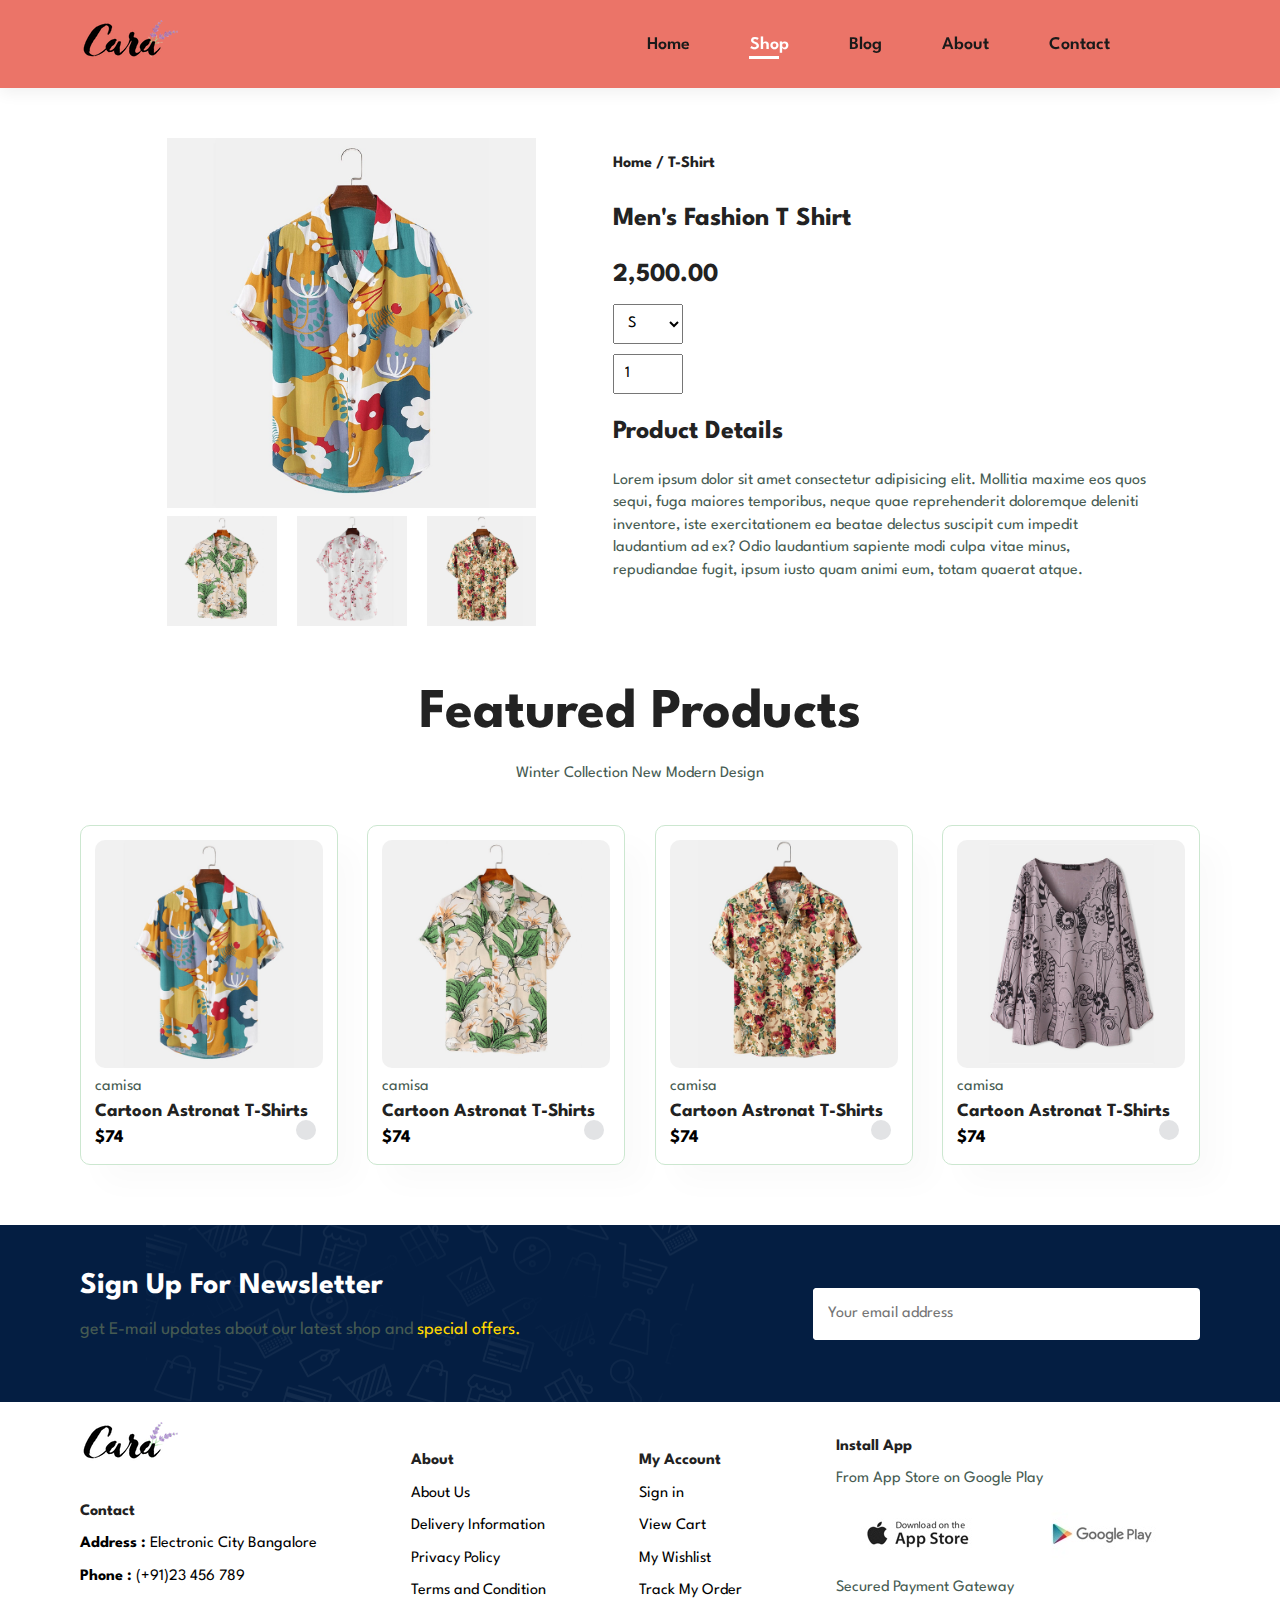
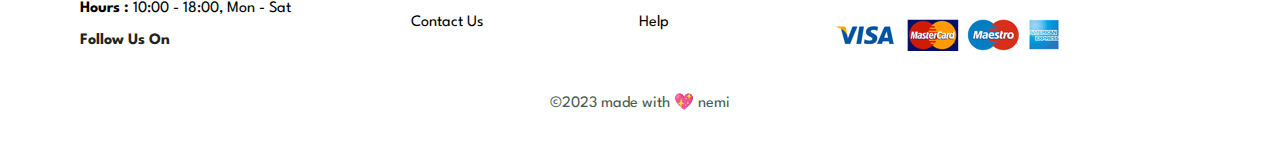
<file: product.html>
<!DOCTYPE html>
<html lang="en">
  <head>
    <meta charset="UTF-8" />
    <meta name="viewport" content="width=device-width, initial-scale=1.0" />
    <link
      rel="stylesheet"
      href="https://cdnjs.cloudflare.com/ajax/libs/font-awesome/6.4.2/css/all.min.css"
      integrity="sha512-z3gLpd7yknf1YoNbCzqRKc4qyor8gaKU1qmn+CShxbuBusANI9QpRohGBreCFkKxLhei6S9CQXFEbbKuqLg0DA=="
      crossorigin="anonymous"
      referrerpolicy="no-referrer"
    />
    <link rel="stylesheet" href="css/style.css" />
    <link rel="stylesheet" href="css/media.css" />
    <title>GenAtoZ | Fashion Reimagined</title>
  </head>
  <body>
    <nav id="navbar" class="section-padding">
      <a href="index.html"><img src="img/logo.png" alt="GenAtoZ" /></a>
      <ul class="menu">
        <a href="#" id="close"><i class="fas fa-times"></i></a>
        <li class="item"><a href="index.html">Home</a></li>
        <li class="item"><a href="shop.html" id="active">Shop</a></li>
        <li class="item"><a href="blog.html">Blog</a></li>
        <li class="item"><a href="about.html">About</a></li>
        <li class="item"><a href="contact.html">Contact</a></li>
        <li class="item">
          <a href="cart.html" class="shopping-bag"
            ><i class="fas fa-shopping-bag"></i
          ></a>
        </li>
      </ul>
      <div id="mobile">
        <a href="cart.html"><i class="fas fa-shopping-bag"></i></a>
        <i id="bar" class="fas fa-outdent"></i>
      </div>
    </nav>

    <section id="product-view" class="section-padding">
      <div class="product-img">
        <img src="img/products/f1.jpg" alt="" width="100%" class="main-img"/>
        <div class="small-img-group">
          <div class="small-prodcut-img">
            <img src="img/products/f2.jpg" alt="" width="100%" class="small-img"/>
          </div>
          <div class="small-prodcut-img">
            <img src="img/products/f4.jpg" alt="" width="100%" class="small-img"/>
          </div>
          <div class="small-prodcut-img">
            <img src="img/products/f3.jpg" alt="" width="100%" class="small-img"/>
          </div>
        </div>
      </div>

      <div class="product-details">
        <h6>Home / T-Shirt</h6>
        <h4>Men's Fashion T Shirt</h4>
        <h2>2,500.00</h2>
        <select>
          <option>S</option>
          <option>M</option>
          <option>L</option>
          <option>XL</option>
        </select>
        <input type="number" value="1" />
        <button class="btn">Add to cart</button>
        <h4>Product Details</h4>
        <p>
          Lorem ipsum dolor sit amet consectetur adipisicing elit. Mollitia
          maxime eos quos sequi, fuga maiores temporibus, neque quae
          reprehenderit doloremque deleniti inventore, iste exercitationem ea
          beatae delectus suscipit cum impedit laudantium ad ex? Odio laudantium
          sapiente modi culpa vitae minus, repudiandae fugit, ipsum iusto quam
          animi eum, totam quaerat atque.
        </p>
      </div>
    </section>
    <section id="products" class="section-padding">
        <h2>Featured Products</h2>
        <p>Winter Collection New Modern Design</p>
        <div class="product-container ">
          <div class="pro">
            <img src="img/products/f1.jpg" alt="" />
            <div class="product-info">
                <p>camisa</p>
                <h3>Cartoon Astronat T-Shirts</h3>
                <div class="stars">
                  <i class="fas fa-star"></i>
                  <i class="fas fa-star"></i>
                  <i class="fas fa-star"></i>
                  <i class="fas fa-star"></i>
                </div>
                <h4>$74</h4>
              </div>
              <a href="#" class="cart"><i class="fas fa-shopping-cart"></i></a>
          </div>
          <div class="pro">
            <img src="img/products/f2.jpg" alt="" />
            <div class="product-info">
                <p>camisa</p>
                <h3>Cartoon Astronat T-Shirts</h3>
                <div class="stars">
                  <i class="fas fa-star"></i>
                  <i class="fas fa-star"></i>
                  <i class="fas fa-star"></i>
                  <i class="fas fa-star"></i>
                </div>
                <h4>$74</h4>
              </div>
              <a href="#" class="cart"><i class="fas fa-shopping-cart"></i></a>
          </div>
          <div class="pro">
            <img src="img/products/f3.jpg" alt="" />
            <div class="product-info">
                <p>camisa</p>
                <h3>Cartoon Astronat T-Shirts</h3>
                <div class="stars">
                  <i class="fas fa-star"></i>
                  <i class="fas fa-star"></i>
                  <i class="fas fa-star"></i>
                  <i class="fas fa-star"></i>
                  <i class="fas fa-star"></i>
                </div>
                <h4>$74</h4>
              </div>
              <a href="#" class="cart"><i class="fas fa-shopping-cart"></i></a>
          </div>
         
         
          <div class="pro">
            <img src="img/products/f8.jpg" alt="" />
            <div class="product-info">
                <p>camisa</p>
                <h3>Cartoon Astronat T-Shirts</h3>
                <div class="stars">
                  <i class="fas fa-star"></i>
                  <i class="fas fa-star"></i>
                  <i class="fas fa-star"></i>
                  <i class="fas fa-star"></i>
                  <i class="fas fa-star"></i>
                </div>
                <h4>$74</h4>
              </div>
              <a href="#" class="cart"><i class="fas fa-shopping-cart"></i></a>
          </div>
      </div>
        </div>
      </section>

    <section id="news-letter" class="section-padding">
      <div class="news-text">
        <h2>sign up for newsletter</h2>
        <p>
          get E-mail updates about our latest shop and
          <span> special offers.</span>
        </p>
      </div>
      <form>
        <div class="news-form">
          <input
            type="text"
            placeholder="Your email address"
            class="form-style"
          />
          <button class="btn form-style">Sign up</button>
        </div>
      </form>
    </section>

    <footer id="footer" class="section-padding">
      <div class="col">
        <img src="img/logo.png" alt="" class="logo" />
        <h4>Contact</h4>
        <ul>
          <li><strong>Address : </strong>Electronic City Bangalore</li>
          <li><strong>Phone : </strong>(+91)23 456 789</li>
          <li><strong>Hours : </strong>10:00 - 18:00, Mon - Sat</li>
        </ul>
        <div class="follow-us">
          <h4>Follow Us On</h4>
          <ul>
            <li>
              <a href=""><i class="fab fa-facebook"></i></a>
            </li>
            <li>
              <a href=""><i class="fab fa-instagram"></i></a>
            </li>
            <li>
              <a href=""><i class="fab fa-youtube"></i></a>
            </li>
            <li>
              <a href=""><i class="fab fa-pinterest"></i></a>
            </li>
          </ul>
        </div>
      </div>

      <div class="col">
        <h4>About</h4>
        <ul>
          <li><a>About Us</a></li>
          <li><a>Delivery Information</a></li>
          <li><a>Privacy Policy</a></li>
          <li><a>Terms and Condition</a></li>
          <li><a>Contact Us</a></li>
        </ul>
      </div>
      <div class="col">
        <h4>My Account</h4>
        <ul>
          <li><a>Sign in</a></li>
          <li><a>View Cart</a></li>
          <li><a>My Wishlist</a></li>
          <li><a>Track My Order</a></li>
          <li><a>Help</a></li>
        </ul>
      </div>

      <div class="col">
        <h4>Install App</h4>
        <p>From App Store on Google Play</p>
        <div class="row">
          <a href=""><img src="img/pay/app.jpg" alt="" /></a>
          <a href=""><img src="img/pay/play.jpg" alt="" /></a>
        </div>
        <p>Secured Payment Gateway</p>
        <img src="img/pay/pay.png" alt="" />
      </div>

      <div class="copyright">
        <p>&copy;2023 made with 💖 nemi</p>
      </div>
    </footer>

    <script src="js/index.js"></script>
  </body>
</html>
</file>
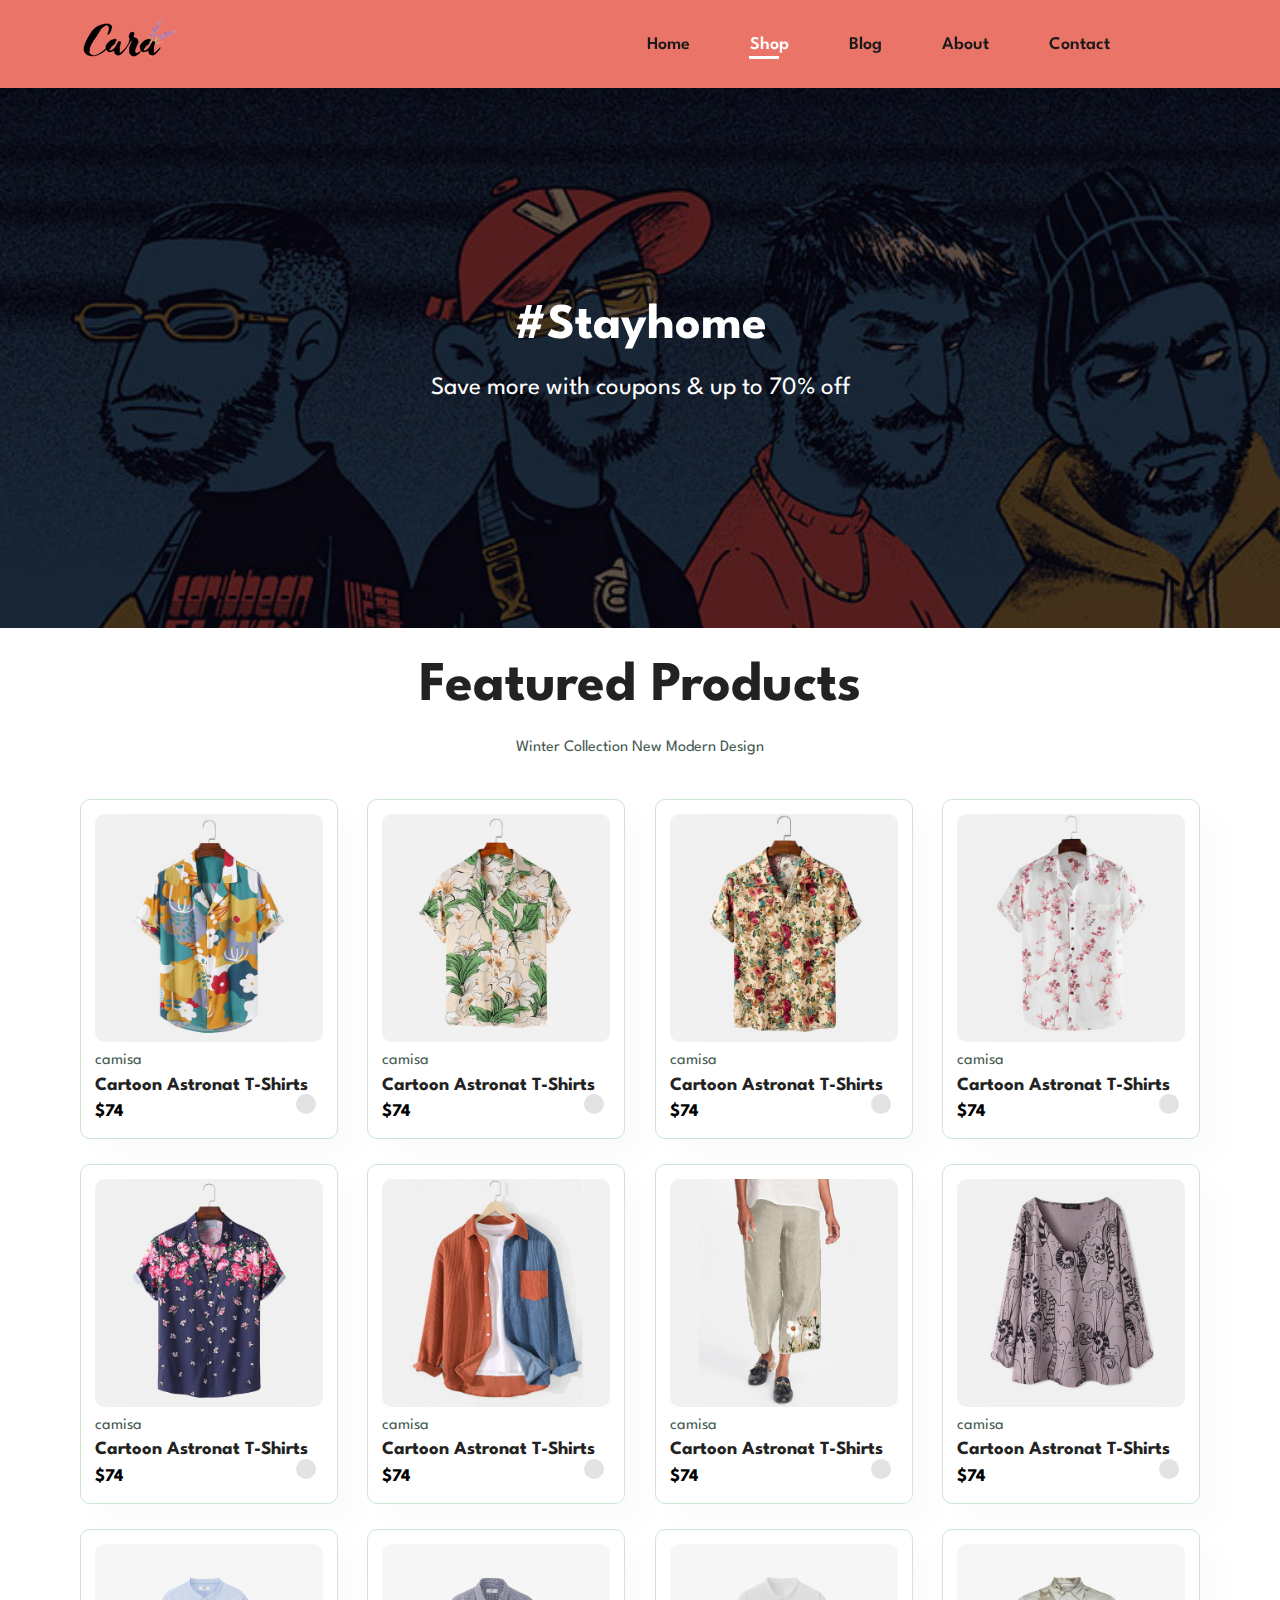
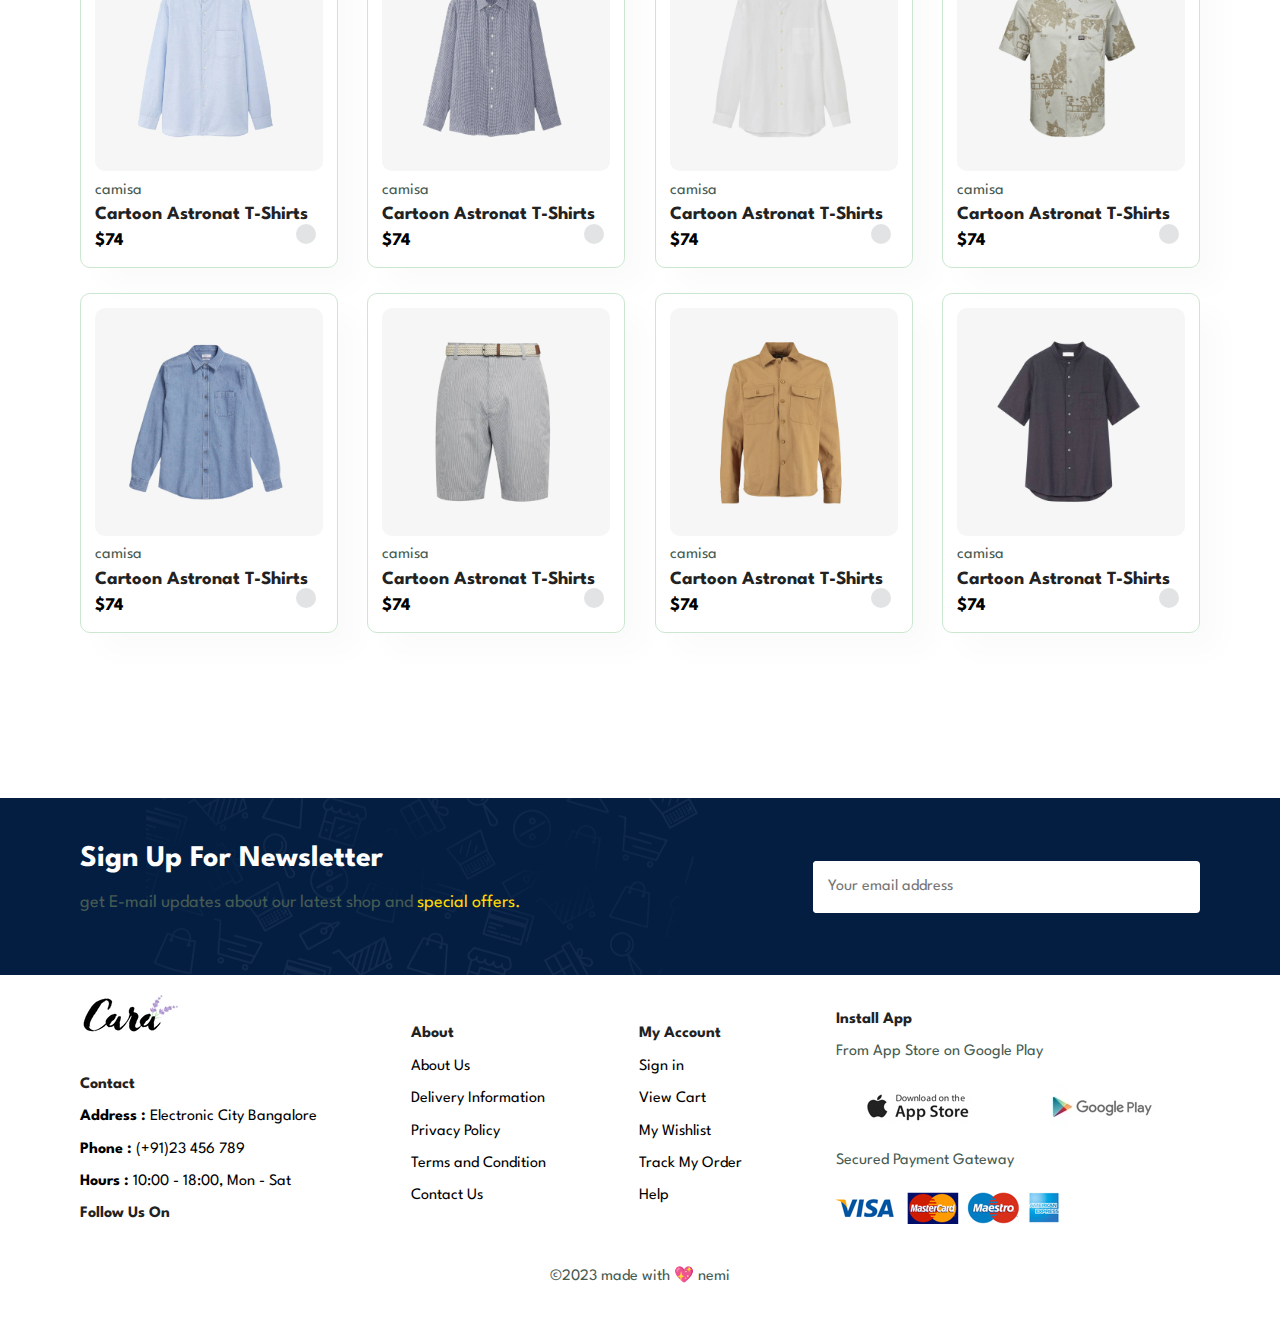
<file: shop.html>
<!DOCTYPE html>
<html lang="en">
  <head>
    <meta charset="UTF-8" />
    <meta name="viewport" content="width=device-width, initial-scale=1.0" />
    <link
      rel="stylesheet"
      href="https://cdnjs.cloudflare.com/ajax/libs/font-awesome/6.4.2/css/all.min.css"
      integrity="sha512-z3gLpd7yknf1YoNbCzqRKc4qyor8gaKU1qmn+CShxbuBusANI9QpRohGBreCFkKxLhei6S9CQXFEbbKuqLg0DA=="
      crossorigin="anonymous"
      referrerpolicy="no-referrer"
    />
    <link rel="stylesheet" href="css/style.css" />
    <link rel="stylesheet" href="css/media.css">
    <title>GenAtoZ | Fashion Reimagined</title>
  </head>
  <body>
    <nav id="navbar" class="section-padding">
      <a href="index.html"><img src="img/logo.png" alt="GenAtoZ" /></a>
      <ul class="menu">
        <a href="#" id="close"><i class="fas fa-times"></i></a>
        <li class="item"><a href="index.html" >Home</a></li>
        <li class="item"><a href="shop.html" id="active">Shop</a></li>
        <li class="item"><a href="blog.html">Blog</a></li>
        <li class="item"><a href="about.html">About</a></li>
        <li class="item"><a href="contact.html">Contact</a></li>
        <li class="item">
        <a href="cart.html" class="shopping-bag"><i class="fas fa-shopping-bag"></i></a>

        </li>
      </ul>
      <div id="mobile">
        <a href="cart.html"><i class="fas fa-shopping-bag"></i></a>
        <i id="bar" class="fas fa-outdent"></i>

      </div>
    </nav>
    <header id="shop-hero">
      <div class="hero-content section-padding">
        <h2>#Stayhome</h2>
        <p>Save more with coupons & up to 70% off</p>
      </div>
    </header>
    <section id="products" class="section-padding">
      <h2>Featured Products</h2>
      <p>Winter Collection New Modern Design</p>
      <div class="product-container ">
        <div class="pro">
          <a href="product.html">
          <img src="img/products/f1.jpg" alt="" />
          <div class="product-info">
              <p>camisa</p>
              <h3>Cartoon Astronat T-Shirts</h3>
              <div class="stars">
                <i class="fas fa-star"></i>
                <i class="fas fa-star"></i>
                <i class="fas fa-star"></i>
                <i class="fas fa-star"></i>
              </div>
              <h4>$74</h4>
            </div>
            <a href="#" class="cart"><i class="fas fa-shopping-cart"></i></a>
          </a>
        </div>
        <div class="pro">
          <img src="img/products/f2.jpg" alt="" />
          <div class="product-info">
              <p>camisa</p>
              <h3>Cartoon Astronat T-Shirts</h3>
              <div class="stars">
                <i class="fas fa-star"></i>
                <i class="fas fa-star"></i>
                <i class="fas fa-star"></i>
                <i class="fas fa-star"></i>
              </div>
              <h4>$74</h4>
            </div>
            <a href="#" class="cart"><i class="fas fa-shopping-cart"></i></a>
        </div>
        <div class="pro">
          <img src="img/products/f3.jpg" alt="" />
          <div class="product-info">
              <p>camisa</p>
              <h3>Cartoon Astronat T-Shirts</h3>
              <div class="stars">
                <i class="fas fa-star"></i>
                <i class="fas fa-star"></i>
                <i class="fas fa-star"></i>
                <i class="fas fa-star"></i>
                <i class="fas fa-star"></i>
              </div>
              <h4>$74</h4>
            </div>
            <a href="#" class="cart"><i class="fas fa-shopping-cart"></i></a>
        </div>
        <div class="pro">
          <img src="img/products/f4.jpg" alt="" />
          <div class="product-info">
              <p>camisa</p>
              <h3>Cartoon Astronat T-Shirts</h3>
              <div class="stars">
                <i class="fas fa-star"></i>
                <i class="fas fa-star"></i>
                <i class="fas fa-star"></i>
                <i class="fas fa-star"></i>
              </div>
              <h4>$74</h4>
            </div>
            <a href="#" class="cart"><i class="fas fa-shopping-cart"></i></a>
        </div>
        <div class="pro">
          <img src="img/products/f5.jpg" alt="" />
          <div class="product-info">
              <p>camisa</p>
              <h3>Cartoon Astronat T-Shirts</h3>
              <div class="stars">
                <i class="fas fa-star"></i>
                <i class="fas fa-star"></i>
                <i class="fas fa-star"></i>
                <i class="fas fa-star"></i>
              </div>
              <h4>$74</h4>
            </div>
            <a href="#" class="cart"><i class="fas fa-shopping-cart"></i></a>
        </div>
        <div class="pro">
          <img src="img/products/f6.jpg" alt="" />
          <div class="product-info">
              <p>camisa</p>
              <h3>Cartoon Astronat T-Shirts</h3>
              <div class="stars">
                <i class="fas fa-star"></i>
                <i class="fas fa-star"></i>
                <i class="fas fa-star"></i>
                <i class="fas fa-star"></i>
                <i class="fas fa-star"></i>
              </div>
              <h4>$74</h4>
            </div>
            <a href="#" class="cart"><i class="fas fa-shopping-cart"></i></a>
        </div>
        <div class="pro">
          <img src="img/products/f7.jpg" alt="" />
          <div class="product-info">
              <p>camisa</p>
              <h3>Cartoon Astronat T-Shirts</h3>
              <div class="stars">
                <i class="fas fa-star"></i>
                <i class="fas fa-star"></i>
                <i class="fas fa-star"></i>
                <i class="fas fa-star"></i>
              </div>
              <h4>$74</h4>
            </div>
            <a href="#" class="cart"><i class="fas fa-shopping-cart"></i></a>
        </div>
        <div class="pro">
          <img src="img/products/f8.jpg" alt="" />
          <div class="product-info">
              <p>camisa</p>
              <h3>Cartoon Astronat T-Shirts</h3>
              <div class="stars">
                <i class="fas fa-star"></i>
                <i class="fas fa-star"></i>
                <i class="fas fa-star"></i>
                <i class="fas fa-star"></i>
                <i class="fas fa-star"></i>
              </div>
              <h4>$74</h4>
            </div>
            <a href="#" class="cart"><i class="fas fa-shopping-cart"></i></a>
        </div>
          <div class="pro">
            <img src="img/products/n1.jpg" alt="" />
            <div class="product-info">
                <p>camisa</p>
                <h3>Cartoon Astronat T-Shirts</h3>
                <div class="stars">
                  <i class="fas fa-star"></i>
                  <i class="fas fa-star"></i>
                  <i class="fas fa-star"></i>
                  <i class="fas fa-star"></i>
                </div>
                <h4>$74</h4>
              </div>
              <a href="#" class="cart"><i class="fas fa-shopping-cart"></i></a>
          </div>
          <div class="pro">
            <img src="img/products/n2.jpg" alt="" />
            <div class="product-info">
                <p>camisa</p>
                <h3>Cartoon Astronat T-Shirts</h3>
                <div class="stars">
                  <i class="fas fa-star"></i>
                  <i class="fas fa-star"></i>
                  <i class="fas fa-star"></i>
                  <i class="fas fa-star"></i>
                </div>
                <h4>$74</h4>
              </div>
              <a href="#" class="cart"><i class="fas fa-shopping-cart"></i></a>
          </div>
          <div class="pro">
            <img src="img/products/n3.jpg" alt="" />
            <div class="product-info">
                <p>camisa</p>
                <h3>Cartoon Astronat T-Shirts</h3>
                <div class="stars">
                  <i class="fas fa-star"></i>
                  <i class="fas fa-star"></i>
                  <i class="fas fa-star"></i>
                  <i class="fas fa-star"></i>
                  <i class="fas fa-star"></i>
                </div>
                <h4>$74</h4>
              </div>
              <a href="#" class="cart"><i class="fas fa-shopping-cart"></i></a>
          </div>
          <div class="pro">
            <img src="img/products/n4.jpg" alt="" />
            <div class="product-info">
                <p>camisa</p>
                <h3>Cartoon Astronat T-Shirts</h3>
                <div class="stars">
                  <i class="fas fa-star"></i>
                  <i class="fas fa-star"></i>
                  <i class="fas fa-star"></i>
                  <i class="fas fa-star"></i>
                </div>
                <h4>$74</h4>
              </div>
              <a href="#" class="cart"><i class="fas fa-shopping-cart"></i></a>
          </div>
          <div class="pro">
            <img src="img/products/n5.jpg" alt="" />
            <div class="product-info">
                <p>camisa</p>
                <h3>Cartoon Astronat T-Shirts</h3>
                <div class="stars">
                  <i class="fas fa-star"></i>
                  <i class="fas fa-star"></i>
                  <i class="fas fa-star"></i>
                  <i class="fas fa-star"></i>
                </div>
                <h4>$74</h4>
              </div>
              <a href="#" class="cart"><i class="fas fa-shopping-cart"></i></a>
          </div>
          <div class="pro">
            <img src="img/products/n6.jpg" alt="" />
            <div class="product-info">
                <p>camisa</p>
                <h3>Cartoon Astronat T-Shirts</h3>
                <div class="stars">
                  <i class="fas fa-star"></i>
                  <i class="fas fa-star"></i>
                  <i class="fas fa-star"></i>
                  <i class="fas fa-star"></i>
                  <i class="fas fa-star"></i>
                </div>
                <h4>$74</h4>
              </div>
              <a href="#" class="cart"><i class="fas fa-shopping-cart"></i></a>
          </div>
          <div class="pro">
            <img src="img/products/n7.jpg" alt="" />
            <div class="product-info">
                <p>camisa</p>
                <h3>Cartoon Astronat T-Shirts</h3>
                <div class="stars">
                  <i class="fas fa-star"></i>
                  <i class="fas fa-star"></i>
                  <i class="fas fa-star"></i>
                  <i class="fas fa-star"></i>
                </div>
                <h4>$74</h4>
              </div>
              <a href="#" class="cart"><i class="fas fa-shopping-cart"></i></a>
          </div>
          <div class="pro">
            <img src="img/products/n8.jpg" alt="" />
            <div class="product-info">
                <p>camisa</p>
                <h3>Cartoon Astronat T-Shirts</h3>
                <div class="stars">
                  <i class="fas fa-star"></i>
                  <i class="fas fa-star"></i>
                  <i class="fas fa-star"></i>
                  <i class="fas fa-star"></i>
                  <i class="fas fa-star"></i>
                </div>
                <h4>$74</h4>
              </div>
              <a href="#" class="cart"><i class="fas fa-shopping-cart"></i></a>
          </div>
      </div>
        </div>
    </div>

      </section>
    

      <section id="pagination" class="section-padding">
        <a href="#">1</a>
        <a href="#">2</a>
        <a href="#"><i class="fas fa-long-arrow-alt-right"></i></a>
      </section>

      
      <section id="news-letter" class="section-padding">
        <div class="news-text">
            <h2>sign up for newsletter</h2>
            <p>get E-mail updates about our latest shop and <span> special offers.</span></p>
        </div>
        <form >
            <div class="news-form">
                <input type="text" placeholder="Your email address" class=" form-style">
                <button class="btn form-style" >Sign up</button>
            </div>
        </form>
      </section>

      <footer id="footer" class="section-padding">
        <div class="col">
            <img src="img/logo.png" alt="" class="logo">
            <h4>Contact</h4>
            <ul>
                <li><strong>Address : </strong>Electronic City Bangalore</li>
                <li><strong>Phone : </strong>(+91)23 456 789</li>
                <li><strong>Hours : </strong>10:00 - 18:00, Mon - Sat</li>
            </ul>
            <div class="follow-us">
                <h4>Follow Us On</h4>
                <ul>
                    <li><a href=""><i class="fab fa-facebook"></i></a></li>
                    <li><a href=""><i class="fab fa-instagram"></i></a></li>
                    <li><a href=""><i class="fab fa-youtube"></i></a></li>
                    <li><a href=""><i class="fab fa-pinterest"></i></a></li>
                </ul>
            </div>
        </div>

        <div class="col">
            <h4>About</h4>
            <ul>
            <li><a>About Us</a></li>
            <li><a>Delivery Information</a></li>
            <li><a>Privacy Policy</a></li>
            <li><a>Terms and Condition</a></li>
            <li><a>Contact Us</a></li>
        </ul>
        </div>
        <div class="col">
            <h4>My Account</h4>
            <ul>
            <li><a>Sign in</a></li>
            <li><a>View Cart</a></li>
            <li><a>My Wishlist</a></li>
            <li><a>Track My Order</a></li>
            <li><a>Help</a></li>
        </ul>
        </div>

        <div class="col">
            <h4>Install App</h4>
            <p>From App Store on Google Play</p>
            <div class="row">
                <a href=""><img src="img/pay/app.jpg" alt=""></a>
                <a href=""><img src="img/pay/play.jpg" alt=""></a>
            </div>
            <p>Secured Payment Gateway</p>
            <img src="img/pay/pay.png" alt="">
        </div>

        <div class="copyright">
            <p>&copy;2023 made with 💖 nemi</p>
        </div>
      </footer>

      <script src="js/index.js"></script>
  </body>
</html>
</file>
<file: css/style.css>
@import url('https://fonts.googleapis.com/css2?family=Catamaran&family=League+Spartan:wght@100;200;300;400;500;600;700;800;900&display=swap');

:root{
    --heading-color:#222;
    --para-color:#465b52;
    --main-color:#eb7468;
    --light-white:#fff;
    --max-width:1400px;
}

html{
    font-size: 62.5%;

}
*{
    margin: 0;
    padding: 0;
    box-sizing: border-box;
    line-height: 1.4;
   font-family: 'League Spartan', sans-serif;
}

h1,h2,h3,h4,h6{
    color: var(--heading-color);
}

p{
        color: var(--para-color);
        margin: 10px 0 20px;
}

ul{
    list-style: none;
}

a{
    color: black;
    text-decoration: none;
}



/* Utility */
body{
    font-size: 1.6rem;
}
a{
    text-decoration: none;
}

.section-padding{
    padding: 2rem 8rem;
}

.highlighter{
    color: red;
}

.btn{
    cursor: pointer;
    transition: 0.3s ease;
    font-weight: 600;
    border: 0;
    outline: 0;
}

.btn-shop{
    border: 0;
    background-color: transparent;
    background: url('../img/button.png') no-repeat;
    padding: 1.4rem 8rem 6.5rem;
    font-size: 2rem;
}

.btn-normal{
    padding: 1.5rem 3rem;
    font-size: 1.6rem;
    color: #333;
}

.btn-normal:hover{
    background-color: #088178;
    color: white;
}
.btn-green{
    display: inline-block;
    margin: 2rem 0 0;
    font-size: 1.6rem;
    background: var(--light-white);
    color: white;
    padding: 1rem 2rem;
}

.btn-banner{
    background-color: transparent;
    padding: 1.2rem 1.4rem ;
    font-size: 1.5rem;
    border: 1px solid white;
    border-radius: unset;
    color: white;
}

.btn-banner:hover{
    background-color: var(--light-white);
    color: white;
    border: 1px solid transparent;
}
/* Navbar */

#navbar{
    position: sticky;
    top: 0;
    left: 0;
    z-index:999;
    display: flex;
    align-items: center;
    justify-content:space-between;
    background-color: var(--main-color);
    box-shadow: 0 5px 15px rgba(0, 0, 0, 0.06);
}


#mobile{
    display: none;
}

#close{
    display: none;
}

#navbar .menu{
    list-style: none;
    display: flex;
    align-items: center;

}

#navbar .menu .item{
    margin: 0 1rem;
    position: relative;
}

.item a{
    padding: 1.8rem 2rem;
    font-weight: 600;
    color: #1a1a1a;
    font-size: 1.8rem;
    transition: all 0.3s ease-in-out;
}


#navbar .menu .item a:hover{
    color: var(--light-white);
}

.item a:hover::after, #active::after{
    color: var(--light-white);
    content: '';
    width: 30px;
    background-color: var(--light-white);
    position: absolute;
    height: 3px;
    margin: auto;
    top: 24px;
    left: 19px;
    color: var(--light-white);
}

#active{
    color: var(--light-white);
}


/* Header Section */

#hero{
    background: url('../img/hero4.png');
    height: 90vh;
    background-position: top 15% right 0;
 background-size: cover;
 display: flex;
 align-items: center;
}

#hero .hero-content{
    font-size: 3rem;
    width: 50%;
}

#hero .hero-content p{
    font-size: 1.6rem;
    color: var(--para-color);
}

#hero .hero-content h1{
    color: var(--light-green);
}


/* Features Section */

.features-container{
    text-align: center;
    margin: 2rem 0;
    display: flex;
    align-items: center;
    justify-content: space-around;
    flex-wrap: wrap;
}

.features-container h4{
    padding: 1rem;
    color: var(--light-green);
}

.feature{
   width: 180px;
   padding: 2.5rem 1.5rem;
   box-shadow: 2rem 2rem 3.4rem rgba(0, 0, 0, 0.03);
   border: 1px solid #cce7d0;
   border-radius: 4px;
   margin: 15px 0;
   cursor: pointer;
}


.feature img{
    width: 100%;
}
.feature:hover{
    box-shadow: 1rem 1rem 2.4rem rgba(0, 0, 0, 0.03);
}

.feature h4{
    margin-top: 1rem;
    padding: 0.8rem;
    display: inline-block;
    border-radius: 6px;
}


.feature:nth-of-type(1) h4{
background-color: #fddde4;
}
.feature:nth-of-type(2) h4{
background-color: #cdebbc;
}
.feature:nth-of-type(3) h4{
background-color: #d1e8f2;
}
.feature:nth-of-type(4) h4{
background-color: #cdd4f8;
}
.feature:nth-of-type(5) h4{
background-color: #f6dbf6;
}
.feature:nth-of-type(6) h4{
background-color: #fff2e5;
}



/* Product Section */
#products{
    text-align: center;
}

#products h2{
 font-size: 5.6rem;
}

.pro{
    position: relative;
    width: 23%;
    min-width: 250px;
    border: 1px solid #cce7d0;
    padding: 1.4rem ;
    border-radius: 1rem;
    cursor: pointer;
    box-shadow: 2rem 2rem 3rem rgba(0,0,0,0.02);
    transition: 0.2s ease;
}

.pro:hover{
    box-shadow: 2rem 2rem 3rem rgba(0,0,0,0.05);

}
.pro img{
    width: 100%;
    border-radius: 1rem;
}


/* Product Container */
.product-container{
    display: flex;
    align-items: center;
    justify-content: space-between;
    flex-wrap: wrap;
    padding-top: 2rem;
    gap: 2.5rem;
}


/* Product info */

.product-info {
    text-align: start;
}

.product-info p{
    color: var(--para-color);
    margin: 0;
}
.product-info i{
    color: wheat;
}

.product-info h4{
    font-weight: 700;
    font-size: 1.8rem;
    color: var(--light-green);
}

.cart{
    position: absolute;
    top: 87%;
    right: 8%;
    background-color: #e2e3e5;
    padding: 1rem;
    border-radius: 100%;
}

/* Section Banner */

#banner{
    color: white;
    margin-top: 5rem;
    text-align: center;
    background: url('../img/banner/b2.jpg');
    background-size: cover;
    width: 100%;
    padding: 4rem 2rem;
}

#banner h2{
        font-size: 5rem;
        color: white;
        margin-bottom: 1rem;
}


/* Section Banner - 2 */

#banner-2{
    font-size: 1.9rem;
    display: flex;
    align-items: center;
    justify-content: space-between;
    flex-wrap: wrap;
}


#banner-2 .banner-box{
    color: white;
    background: url('../img/banner/b17.jpg') no-repeat;
    min-width: 580px;
    height: 40vh;
    display: flex;
    flex-direction: column;
    align-items: start;
    justify-content: center;
    text-align: start;
    padding: 0 3.5rem;
    position: relative;
    z-index: 10;
}

#banner-2 .banner-box h2{
    color: white;
    font-size: 3.5rem;
}
#banner-2 .banner-box p{
    color: white;
}
#banner-2 .banner-box h4{
    color: white;
    font-weight: 500;
}


#banner-2 .banner-box:nth-of-type(2){
    background:url('../img/banner/b10.jpg') no-repeat;
}



/* Section banner-3 */

#banner-3{
    display: flex;
    justify-content: space-between;
    gap: 3rem;
    flex-wrap: wrap;
}


#banner-3 .banner-box{
    min-width: 25%;
    height: 30vh;
    background: url('../img/banner/b7.jpg');
    display: grid;
    place-content: center;
    justify-content: left;
    padding: 0 3rem;
}

#banner-3 .banner-box h2{
    color: white;
    font-size: 3rem;
    font-weight: 700;
    text-transform: uppercase;
}
#banner-3 .banner-box p{
    color: white;
    font-weight: 500;
    color: rgb(239, 86, 86);
}

#banner-3 .banner-box:nth-of-type(2){

    background: url('../img/banner/b4.jpg') no-repeat;
    background-size: cover;
    background-position: center;
}
#banner-3 .banner-box:nth-of-type(3){

    background: url('../img/banner/b18.jpg') no-repeat;
    background-size: cover;
    background-position: center;
}



/* Section NewsLetter */

#news-letter{
    margin-top: 4rem;
    background: url('../img/banner/b14.png') no-repeat;
    display: flex;
    justify-content: space-between;
    flex-wrap: wrap;
    align-items: center;
    background-position: 20% 30%;
    background-color: #041e42;
    padding-top: 4rem;
    padding-bottom: 4rem;
}


#news-letter .news-text{
    font-size: 1.8rem;
}

#news-letter .news-text span{
    color:gold;
}
#news-letter .news-text h2{
    font-size: 3rem;
    color: white;
    text-transform: capitalize;
}

#news-letter .news-form{
    background-color: white;
    border-radius: 4px;
}

#news-letter .news-form .form-style{
    border: 0;
    padding: 1rem;
    font-size: 1.6rem;
    outline: 0;
    border-radius: 4px;
    padding: 1.5rem;
}

#news-letter input{
    width: 300px;
}

#news-letter button{
    background-color: var(--light-green);
    color: white;
    border-top-left-radius: 0 !important;
    border-bottom-left-radius: 0 !important;
}


/* footer */

#footer{
    display: flex;
    align-items: center;
    justify-content: space-between;
    flex-wrap: wrap;
}

#footer .logo{
    margin-bottom: 3rem;
}

#footer ul li{
    margin: 1rem 0;
}

#footer .follow-us ul {
    display: flex;
    gap: 2rem;
}

#footer .row img{
    border: 1px solid var(--light-green);
    margin-right: 1rem;
}

#footer a:hover{
    color: #088178;
}


.copyright{
    margin-top: 1rem;
    width: 100%;
    text-align: center;
}




/* Shop.html */

#shop-hero{
    height: 60vh;
    background: url('../img/banner/b1.jpg') no-repeat;
    width: 100%;
    background-position: cover;
    background-size: cover;
    background-position: top 44% left;
    text-align: center;
    display: flex;
    align-items: center;
    justify-content: center;
}

#shop-hero h2{
    font-size: 5rem;
    color: white;
}
#shop-hero p{
    font-size: 2.5rem;
    color: white;
}

#pagination{
    display: flex;
    justify-content: center;
    align-items: center;
    gap: 2rem;
    font-size: 2.5rem;
}

#pagination a{
    color: white;
    padding: 1.5rem 2rem;
    background-color: var(--light-green);
    border-radius: 10px;
    font-weight: 600;
}



/* product.html */

#product-view .product-img{
    width: 33%;
    margin-left: 5rem;
}

#product-view .small-img-group{
    display: flex;
    justify-content: space-between;
    cursor: pointer;
    gap:2rem;
}
/* .small-prodcut-img{
    flex-basis: 24%;
} */


#product-view{
    margin-top: 3rem;
    display: flex;
    justify-content: space-evenly;
    gap: 3rem;
}

#product-view .product-details{
    flex-basis: 50%;
    line-height: 1.8;
}

#product-view .product-details h6{
    font-size: 1.6rem;
    padding: 1.5rem 1rem;
}
#product-view .product-details h4{
    font-size: 2.6rem;
    padding: 1rem ;
}
#product-view .product-details h2{
    font-size: 2.6rem;
    padding: 1rem ;
}
#product-view .product-details select{
    font-size: 1.6rem;
    padding: 1rem ;
    margin-left: 10px;
    height: 4rem;
    display: block;
    width: 7rem;

}
#product-view .product-details input{
    font-size: 1.6rem;
    padding: 1rem ;
    margin:1rem;
    width: 5rem;
    height: 4rem;
    width: 7rem;

}
#product-view .product-details button{
    font-size: 1.6rem;
    background: var(--light-green);
    color: white;
    margin-left: 3rem;
    padding: 1rem;
}

#product-view .product-details p{
    padding: 1rem;
    margin: 0;
}



/* Blog.html  */

/* Blog Banner */
#blog-banner {
    display: flex;
    justify-content: center;
    align-items: center;
    height: 30vh;
    background: url('../img/banner/b19.jpg') no-repeat;
    background-position: top 13% left 89%;
}

.blog-content{
    text-align: center;
    color: white;
}

.blog-content h2{
    color: white;
    font-size: 5rem;
}

.blog-content p{
    color: #d1bcbc;
    font-size: 1.6rem;
}


/* Section Blogs */
#blog {
    padding: 9rem 8rem;
    display: flex;
    flex-direction: column;
    gap: 2rem;
}

#blog .blog-box{
    display: flex;
    width: 100%;
    align-items: center;
    position: relative;
    margin: 5rem;
}


#blog .blog-box .blog-img{
    width: 50%;
    margin-right: 5rem;
}

#blog .blog-box .blog-img img{
    width: 100%;
    height: 300px;
    object-fit: cover;
}

.blog-box h1 {
    position: absolute;
    top: -8rem;
    left: 7rem;
    font-size: 10rem;
    z-index: -1;
    opacity: 0.5;
}




#blog .blog-box .blog-details{
    width: 50%;
}

#blog .blog-box .blog-details h3{
    font-size: 2.5rem;
}

#blog .blog-box .blog-details p{
    font-size: 2rem;
}

#blog .blog-box .blog-details a{
    font-size: 2rem;
    position: relative;
    transition: all 0.3s ease;
    text-transform: uppercase;
}
#blog .blog-box .blog-details a:hover{
    color: var(--light-green);
}
#blog .blog-box .blog-details a:hover::after{
    background-color: var(--light-green);
}



#blog .blog-box .blog-details a::after {
    content: '';
    width: 5rem;
    height: 2px;
    position: absolute;
    top: 10px;
    right: -64px;
    background-color: black;
}



/* about.html */

#about-banner{
    display: flex;
    align-items: center;
    justify-content: center;
    background:url('../img/about/banner.png') no-repeat;
    background-position: center;
    text-align: center;
}

#about-banner h2{
    color: #fefefe;
    font-size: 5rem;
}

#about-banner p{
    color: white;
}



/* Section who-we */

#who{
    display: flex;
    align-items: center;
    gap: 5rem;
    margin: 4rem 2rem;
}


.who-img{
    padding: 2rem;
    width: 50%;
}
.who-img img{
    width: 100%;
    height:auto;
    object-fit: cover;
    border-radius: 10px;
}

.who-details{
    width: 50%;
}

.who-details h1{
    font-size: 5.6rem;
}

.who-details p{
    line-height: 1.6;
    font-size: 1.8rem;
}

.who-details span{
    border-bottom: 1px dotted;
}


/* Section About app */

#about-app{
    text-align: center;
}

#about-app .video {
    margin: 2rem 0;
    width: 60%;
    /* border-radius: 2rem; */
    margin: 2rem auto;
}

#about-app video {
    width: 80%;
    /* height: 70vh; */
    border-radius: 2rem;
}

#about-app h1{
    font-size: 5rem;
}

#about-app span{
    color: purple;
    cursor: pointer;
    text-decoration: underline;
}


/* contact.html */

#contact-banner{
    padding: 3rem 1rem;
    justify-content: center;

    background:url('../img/about/banner.png') no-repeat;
    background-position: center;
    text-align: center;
}

#contact-banner h2{
    color: #fefefe;
    font-size: 5rem;
}

#contact-banner p{
    color: white;
}


#contact{
    justify-content: space-around;
    display: flex;
    align-items: center;
}

.contact-details{
    width: 50%;
}

.contact-details h2{
    font-size: 3rem;
    margin-bottom: 1rem;
}

.contact-details li{
    margin:1rem 0;
}

.contact-details i{
    margin-right: 1.5rem;

}


/* Section contact form */
.contact-container{
    padding: 3rem;
    border: 1px solid #f3f3f3;
    display: flex;
    align-items: center;
    justify-content: space-around;
    border: 1px solid rgba(181, 152, 152, 0.668);
}


.contact-fill{
    width: 70%;
}

.contact-fill h2{
    font-size: 4.5rem;
}

.form-fill{
    width: 100%;
    margin: 2rem 0;
}

.form-fill input{
    width: 70%;
    padding: 1rem;
    outline: 0;
}


textarea {
    border-radius: 4px;
    outline: 0;
    width: 70%;
    height: 100px;
    font-size: 1.6rem;
    padding: 1rem;
}

.contact-map{
    width: 50%;
}

.contact-map iframe{
    width: 100%;
}


.contact-fill button{
    display: block;
    margin: 2rem 0 0;
    font-size: 1.6rem;
    background: var(--light-green);
    color: white;
    padding: 1rem 2rem;
}


.testimonials .client{
    display: flex;
    gap: 2rem;
    padding: 2rem;
}

.testimonials h2{
    text-align: center;
    font-size: 4.5rem;
}



/* Cart.html */

#cart-items {
    overflow: scroll;
}

#cart-items table{
    border-collapse: collapse;
    table-layout: fixed;
    white-space: nowrap;
}

#cart-items table img{
    width: 10rem;
}


#cart-items table td{
    text-align: center;
}

#cart-items table td:nth-child(1){
    width: 100px;
}
#cart-items table td:nth-child(2){
    width: 150px;
}
#cart-items table td:nth-child(3){
    width: 250px;
}
#cart-items table td:nth-child(4),
#cart-items table td:nth-child(5),
#cart-items table td:nth-child(6)    {
    width: 150px;
}


#cart-items table input {
    outline: 0;
    padding: 1rem 1.5rem;
    width: 6rem;
} 


#cart-items thead tr{
    border: 1px solid;
    border-left: none;
    border-right: none;
}

#cart-items thead td{
    font-weight: 700;
    padding: 1rem;
    font-size: 1.8rem;
}

#cart-items tbody td{
    padding-top: 3rem;
}


#cart-totals{
    display: flex;
    align-items: center;
    flex-direction: column;
    justify-content: center;
    gap: 2rem;
}

#cart-totals .cart-products{
    min-width: 300px;
    font-size: 2rem;
    width: 70%;
}
.apply-coupon{
    min-width: 300px;
}
#cart-totals table{
    width: 100%;
    border: 1px solid;
    padding: 1rem;
}

#cart-totals table td{
    padding: 0.5rem;
}
#cart-totals table tr:nth-child(3){
    background: rgb(169, 114, 13);
    color: white;
}

#cart-totals input{
    padding: 0.8rem;
    width: 70%;
}





/* New Css style  */

#logo{
    width: 120px;
}

#logo img{
    width: 100%;
}
</file>
<file: css/media.css>
/* Tablet Devices */

@media (max-width:799px) {
    .section-padding{
        padding: 2rem 5rem;
    }

    #navbar .menu {
        display: flex;
        flex-direction: column;
        align-items: flex-start;
        justify-content: flex-start;
        position: fixed;
        top: 0;
        right: -300px;
        height: 100%;
        width: 300px;
        background-color: #e3e6f3;
        box-shadow: 0 40px 60px rgba(0,0 ,0 , 0.1);
        padding: 8rem 0 0 1rem;
        transition: 0.3s ease;
    }

#navbar .menu.show-menu{
        right: 0;
    }

    #navbar .menu .item{
        margin-bottom: 1rem;
    }

    #mobile{
        display: flex;
        align-items: center;
        gap: 2.5rem;
    }

    #mobile i{
        font-size: 2.4rem;
        color: #1a1a1a;
        cursor: pointer;
    }

    #close{
        margin-left: 2.4rem;
        display: block;
        font-size: 2rem;
        margin-bottom: 1rem;
    }

    .shopping-bag{
        display: none;
    }



    /* Hero section */

    #hero {
        height: 70vh;
        background-position: top 15% right 40%;
    }

    #hero .hero-content {
        font-size: 3rem;
        width: 100%;
    }


    /* Featured section */
    .product-container {
    justify-content: center;
    }


    /* Banner-2 Section */

    #banner-2 {
       gap: 3rem;
    }


    #banner-2 .banner-box {
        min-width:100%;
        height: 40vh;
    }


    /* Banner-3 Section */

    #banner-3 .banner-box {
        /* min-width: 25%; */
        width: 46%;
    }

    #banner-3 .banner-box:nth-of-type(3) {
       width: 100%;
    }

    #banner {
        padding: 2rem;
    }

    /* News letter section */

    #news-letter {
       justify-content: center;
    }


    /* product page */

    #product-view {
        flex-direction: column;
        justify-content: center;
        align-items: center;
        gap: 3rem;
    }
    #product-view .product-img {
    width: 100%;
    margin-left: 0;
}

#product-view .product-details input {
    margin: 1.2rem;
}

#blog {
    padding: 6rem 4rem;
    gap: 8rem;
}

.blog-box h1 {
    position: absolute;
    top: -4rem;
    left: 3rem;
    font-size: 7rem;
    z-index: -1;
    opacity: 0.5;
}
#blog .blog-box {
    margin: 0;
}

#who {
    flex-direction: column;
}

.who-img {
    width: 100%;
}
.who-details {
    width: 100%;
}

#about-app .video {
   width: 100%;
}

#about-app video{
    width: 90%;
}


/* Contact.html */

.contact-details {
    width: 100%;
}
.contact-map {
    width: 100%;
}
#contact {
   flex-direction: column;
   gap: 2rem;
}


.contact-container {
    gap: 2rem;
    flex-direction: column-reverse;
}

.contact-fill {
    width: 100%;
}

.testimonails{
    width: 100%;
}

.form-fill input {
    width: 100%;
}
 textarea {
    width: 100%;
}


.contact-fill button {
    padding: 1.5rem 3rem;
    margin: 1rem auto;
}

.contact-map iframe {
    width: 100%;
    height: 200px;
}

.testimonials .client {
    margin: 2rem 0;
    padding: 0;
}
}

/* Mobile Devices */

@media (max-width:477px){
    html{
        font-size: 50%;
    }

    .section-padding{
        padding: 2rem;
    }

    .feature {
        width: 120px;
        padding: 1rem;
    }

    #banner-2 .banner-box {
        background-position: right;
    }

    #banner-3 .banner-box {
        width: 100%;
    }

    #news-letter .news-form .form-style {
        width: 100%;
        border-radius: 0;
    }

    #blog .blog-box {
        flex-direction: column;
    }

    #blog .blog-box .blog-img {
        width: 100%;
    }

    #blog .blog-box .blog-details {
        width: 100%;
        margin-right: 5rem;
    }

    .blog-box h1 {
        top: -6rem;
    }
}
</file>
